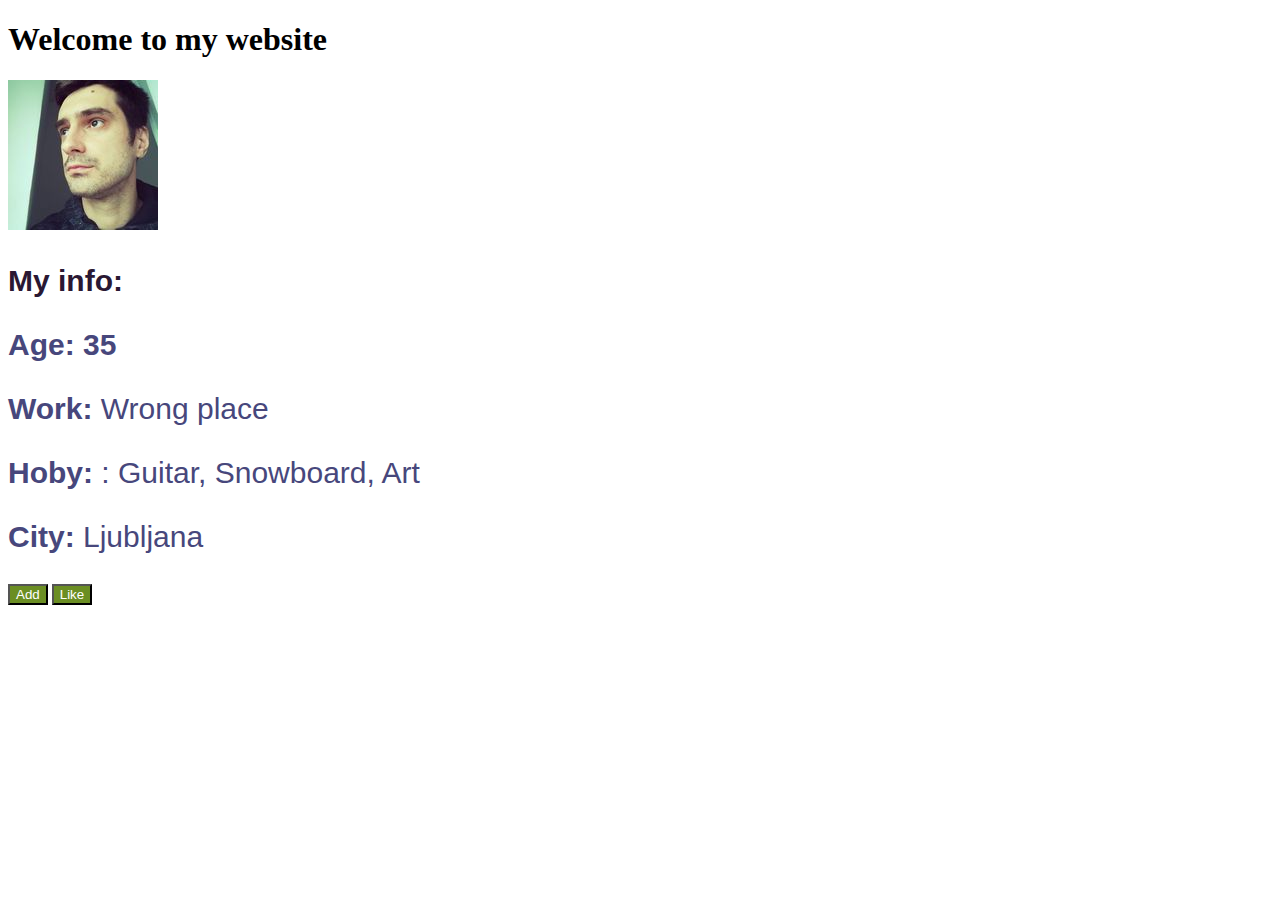
<file: index.html>
<!DOCTYPE html>
<html>

    <head>
        <meta charset="UTF-8">
        <meta name = "Description" content = "My first website">
        <meta name = "Keywords" content = "HTML, CSS, Smartninja, coding, school">
        <meta name = "author" content = "Bogdan Kuzmic">
        <link rel="stylesheet" href="style.css">

        <title>Start WebDev</title>
    </head>

    <body>
        <h1>Welcome to my website</h1>
        <img src="bkisps.jpg" alt="boo" class="image">
        <h3 id="info">My info: </h3>
        <p id="aqua"><b> Age: 35</b></p>
        <p class="blue italic"><strong>Work:</strong> Wrong place</p>
        <p class="blue italic"><strong>Hoby:</strong> : Guitar, Snowboard, Art</p>
        <p class="blue italic"><strong>City:</strong> Ljubljana </p>

        <button class="butt">Add</button> <button class="butt">Like</button>
        
        
    </body>


</html>
</file>
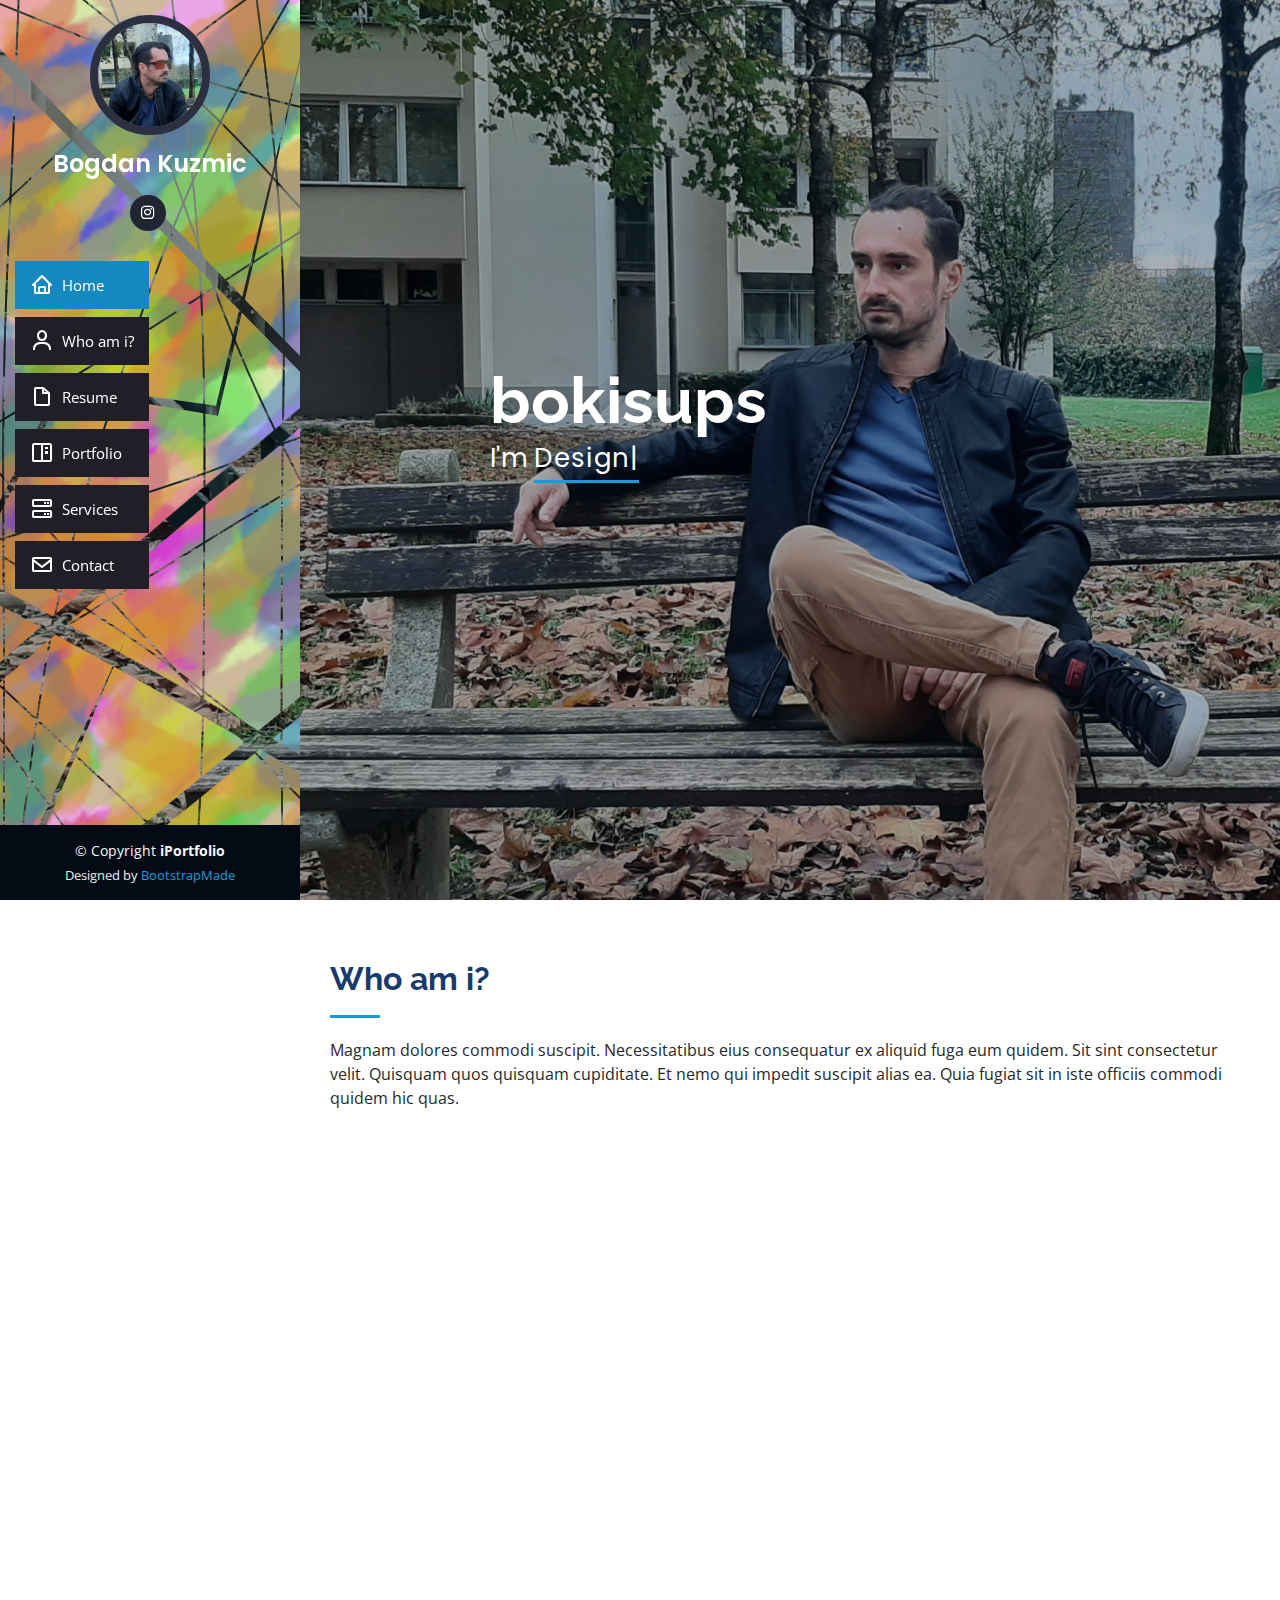
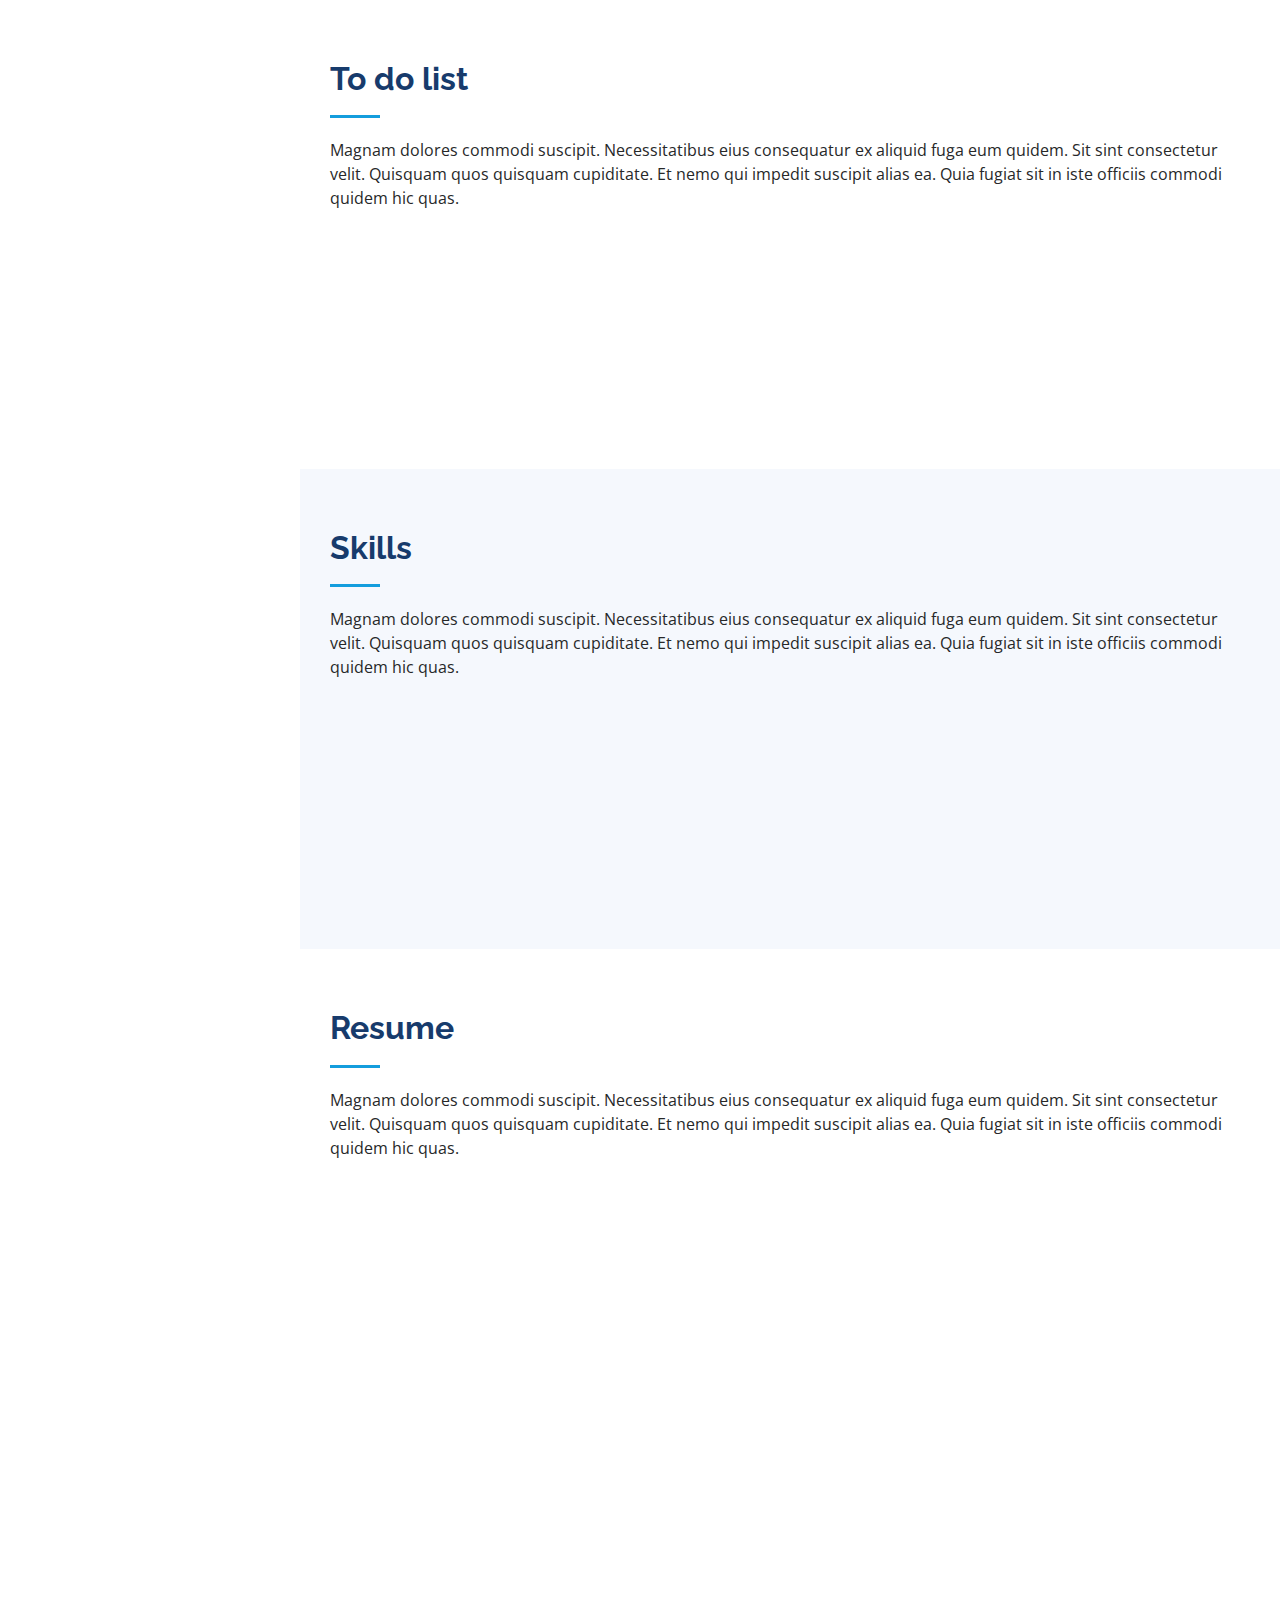
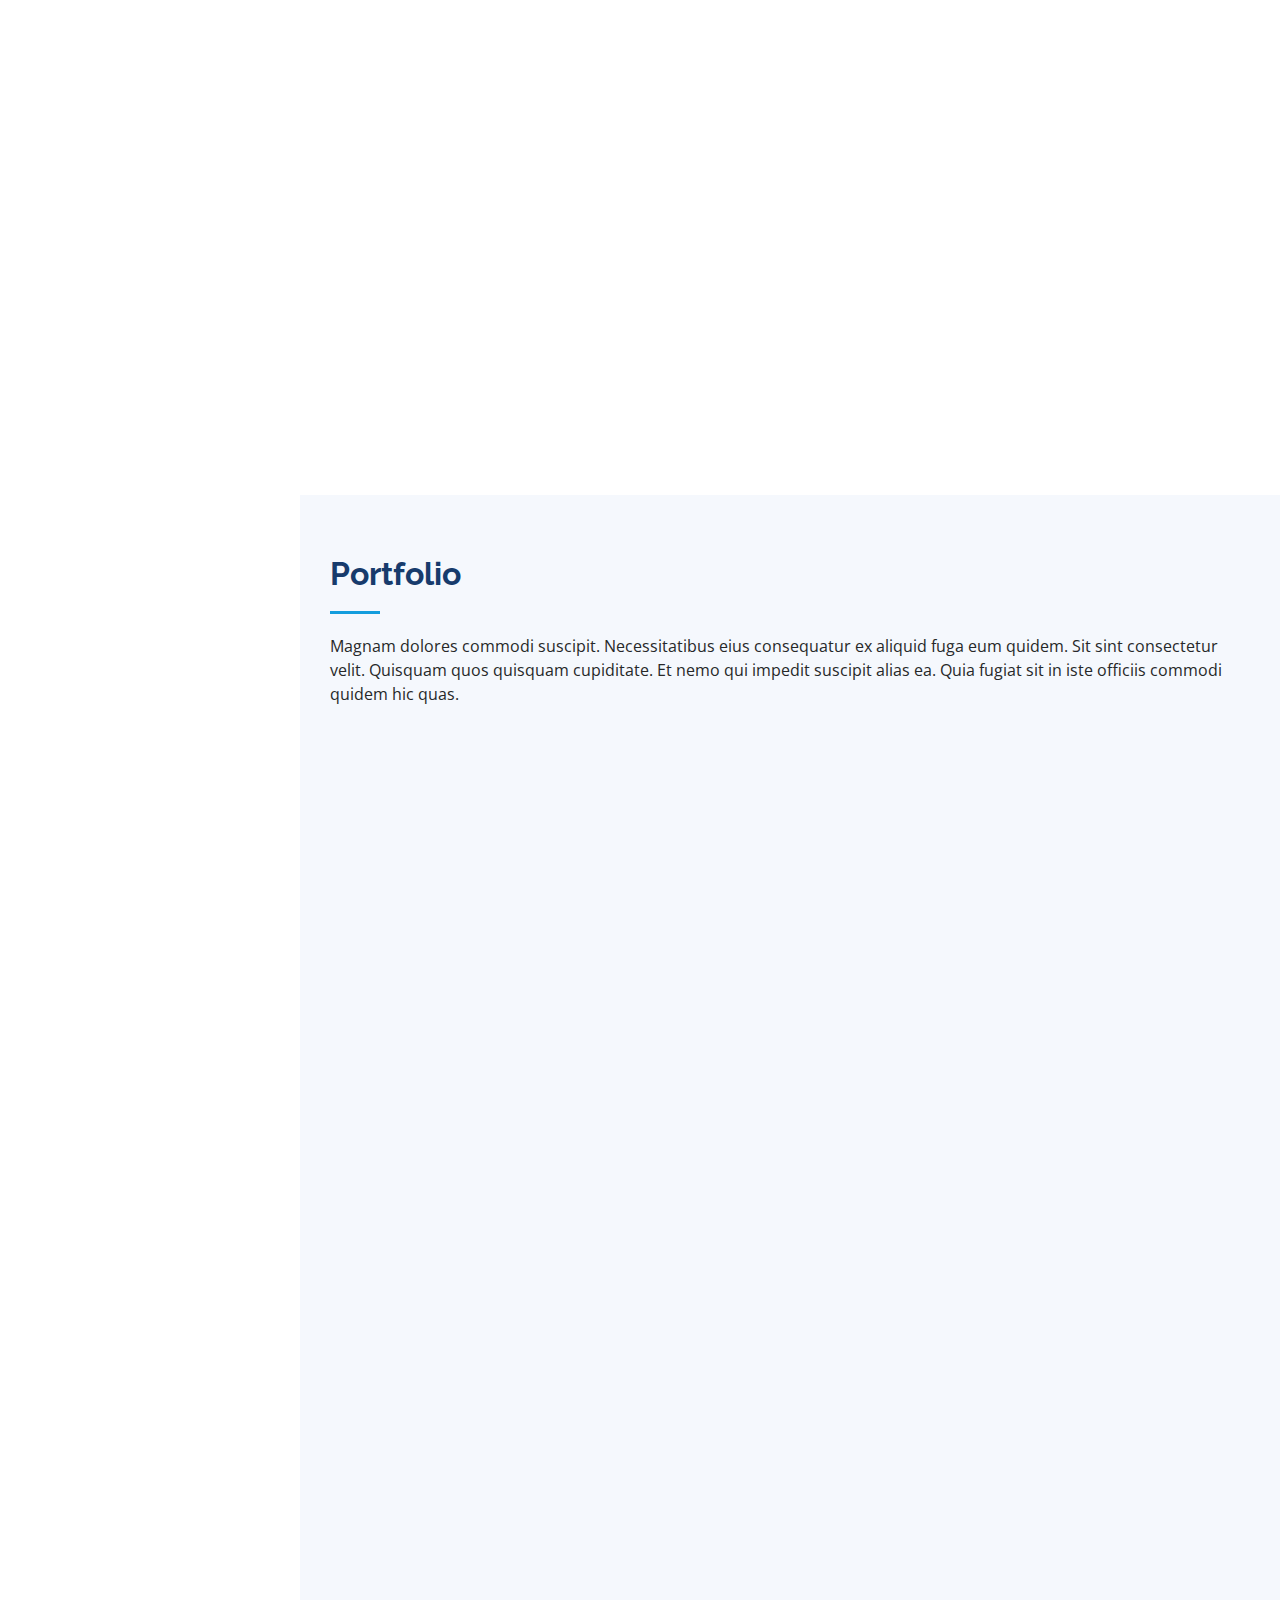
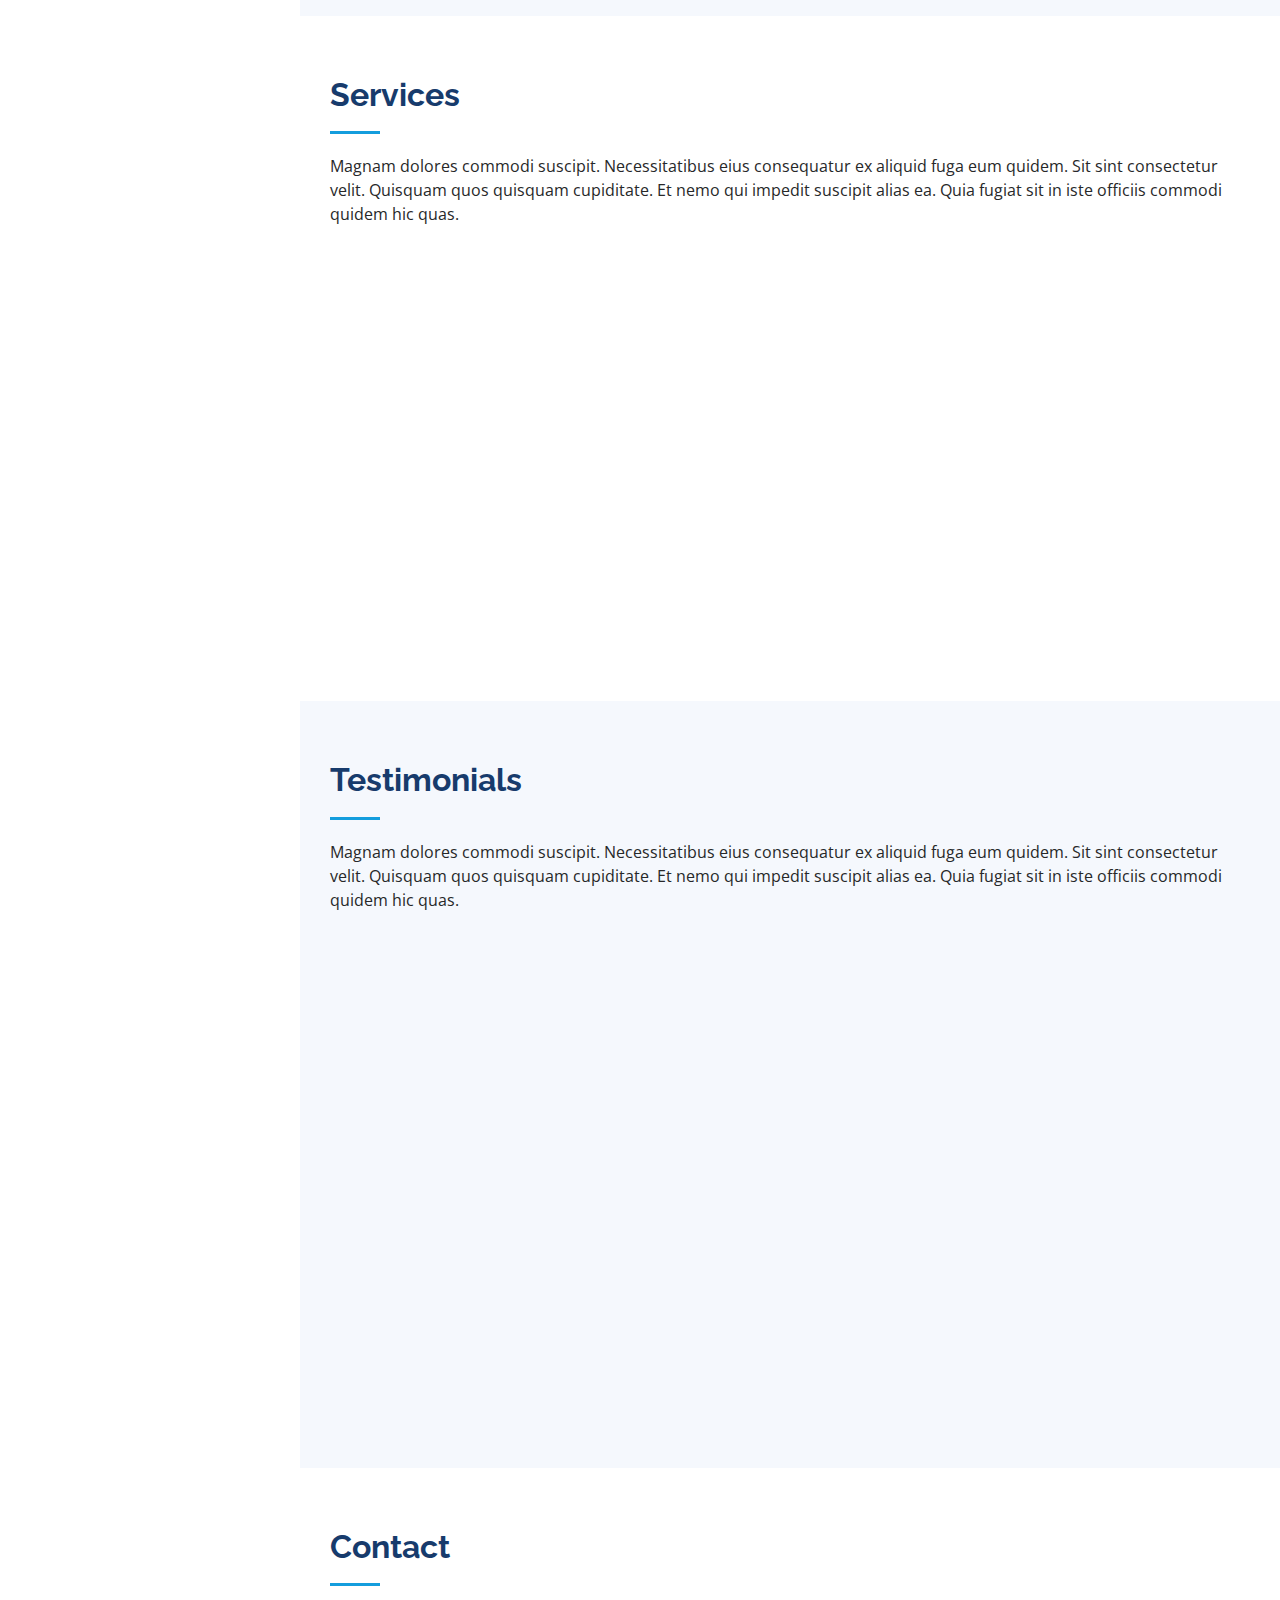
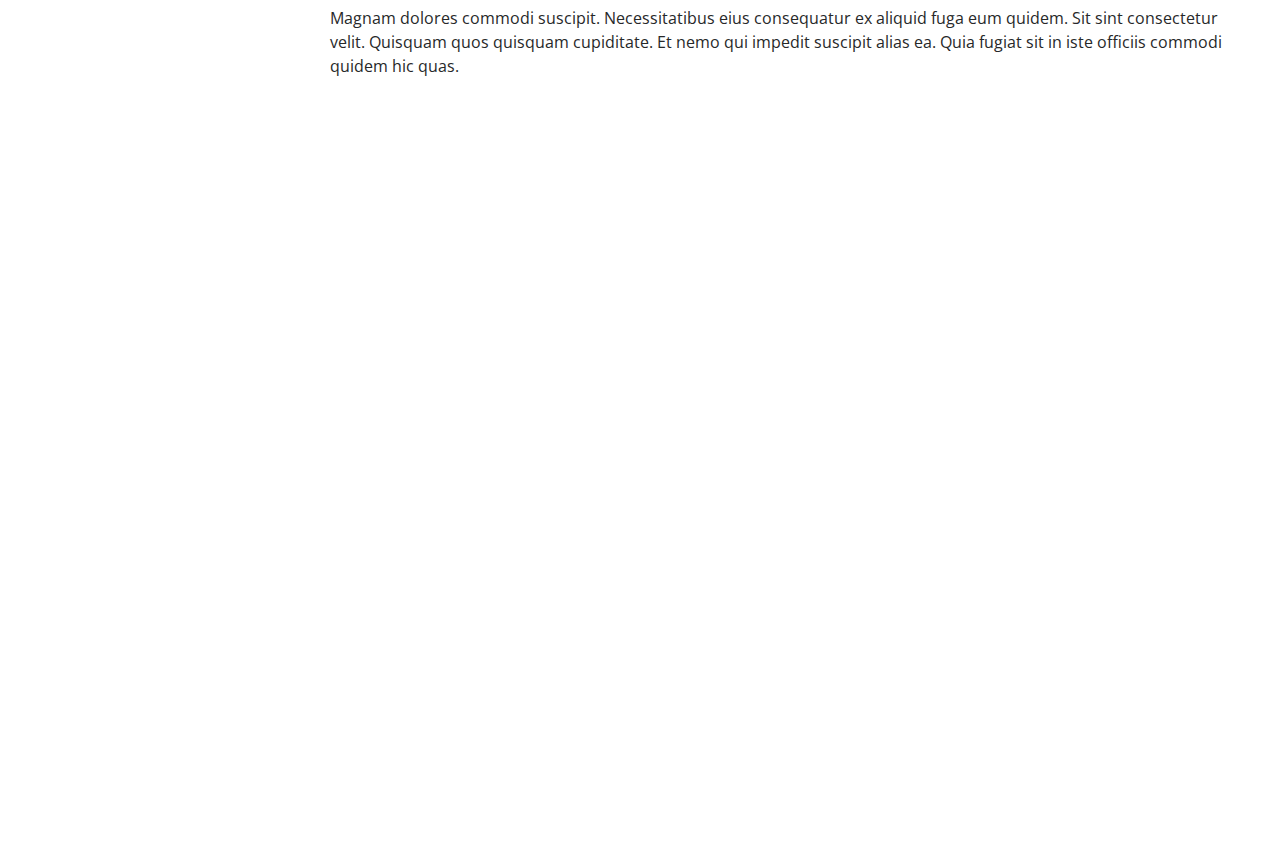
<file: iPortfolio/index.html>
<!DOCTYPE html>
<html lang="en">

<head>
  <meta charset="utf-8">
  <meta content="width=device-width, initial-scale=1.0" name="viewport">

  <title>bokisups art&heart</title>
  <meta content="" name="description">
  <meta content="" name="keywords">

  <!-- Favicons -->
  <link href="assets/img/favicon.png" rel="icon">
  <link href="assets/img/apple-touch-icon.png" rel="apple-touch-icon">

  <!-- Google Fonts -->
  <link href="https://fonts.googleapis.com/css?family=Open+Sans:300,300i,400,400i,600,600i,700,700i|Raleway:300,300i,400,400i,500,500i,600,600i,700,700i|Poppins:300,300i,400,400i,500,500i,600,600i,700,700i" rel="stylesheet">

  <!-- Vendor CSS Files -->
  <link href="assets/vendor/aos/aos.css" rel="stylesheet">
  <link href="assets/vendor/bootstrap/css/bootstrap.min.css" rel="stylesheet">
  <link href="assets/vendor/bootstrap-icons/bootstrap-icons.css" rel="stylesheet">
  <link href="assets/vendor/boxicons/css/boxicons.min.css" rel="stylesheet">
  <link href="assets/vendor/glightbox/css/glightbox.min.css" rel="stylesheet">
  <link href="assets/vendor/swiper/swiper-bundle.min.css" rel="stylesheet">

  <!-- Template Main CSS File -->
  <link href="assets/css/style.css" rel="stylesheet">

  <!-- =======================================================
  * Template Name: iPortfolio
  * Updated: Sep 18 2023 with Bootstrap v5.3.2
  * Template URL: https://bootstrapmade.com/iportfolio-bootstrap-portfolio-websites-template/
  * Author: BootstrapMade.com
  * License: https://bootstrapmade.com/license/
  ======================================================== -->
</head>

<body>

  <!-- ======= Mobile nav toggle button ======= -->
  <i class="bi bi-list mobile-nav-toggle d-xl-none"></i>

  <!-- ======= Header ======= -->
  <header id="header">
    <div class="d-flex flex-column">

      <div class="profile">
        <img src="assets/img/profile.jpg" alt="" class="img-fluid rounded-circle">
        <h1 class="text-light"><a href="index.html">Bogdan Kuzmic</a></h1>
         <div class="social-links mt-3 text-center">
         <!--<a href="#" class="twitter"><i class="bx bxl-twitter"></i></a>
          <a href="#" class="facebook"><i class="bx bxl-facebook"></i></a>-->
          <a href="#" class="instagram"><i class="bx bxl-instagram"></i></a>
          <!--<a href="#" class="google-plus"><i class="bx bxl-skype"></i></a>
          <a href="#" class="linkedin"><i class="bx bxl-linkedin"></i></a>-->
        </div>
      </div>

      <nav id="navbar" class="nav-menu navbar">
        <ul>
          <li><a href="#hero" class="nav-link scrollto active"><i class="bx bx-home"></i> <span>Home</span></a></li>
          <li><a href="#about" class="nav-link scrollto"><i class="bx bx-user"></i> <span>Who am i?</span></a></li>
          <li><a href="#resume" class="nav-link scrollto"><i class="bx bx-file-blank"></i> <span>Resume</span></a></li>
          <li><a href="#portfolio" class="nav-link scrollto"><i class="bx bx-book-content"></i> <span>Portfolio</span></a></li>
          <li><a href="#services" class="nav-link scrollto"><i class="bx bx-server"></i> <span>Services</span></a></li>
          <li><a href="#contact" class="nav-link scrollto"><i class="bx bx-envelope"></i> <span>Contact</span></a></li>
        </ul>
      </nav><!-- .nav-menu -->
    </div>
  </header><!-- End Header -->

  <!-- ======= Hero Section ======= -->
  <section id="hero" class="d-flex flex-column justify-content-center align-items-center">
    <div class="hero-container" data-aos="fade-in">
      <h1>bokisups</h1>
      <p>I'm <span class="typed" data-typed-items="Designer, Developer, Artist, Musician"></span></p>
    </div>
  </section><!-- End Hero -->

  <main id="main">

    <!-- ======= About Section ======= -->
    <section id="about" class="about">
      <div class="container">

        <div class="section-title">
          <h2>Who am i?</h2>
          <p>Magnam dolores commodi suscipit. Necessitatibus eius consequatur ex aliquid fuga eum quidem. Sit sint consectetur velit. Quisquam quos quisquam cupiditate. Et nemo qui impedit suscipit alias ea. Quia fugiat sit in iste officiis commodi quidem hic quas.</p>
        </div>

        <div class="row">
          <div class="col-lg-4" data-aos="fade-right">
            <img src="assets/img/profilesit.jpg" class="img-fluid" alt="">
          </div>
          <div class="col-lg-8 pt-4 pt-lg-0 content" data-aos="fade-left">
            <h3>Graphic Designer &amp; Web Developer.</h3>
            <p class="fst-italic">
              Lorem ipsum dolor sit amet, consectetur adipiscing elit, sed do eiusmod tempor incididunt ut labore et dolore
              magna aliqua.
            </p>
            <div class="row">
              <div class="col-lg-6">
                <ul>
                  <li><i class="bi bi-chevron-right"></i> <strong>Birthday:</strong> <span>21 Jan 1988</span></li>
                  <li><i class="bi bi-chevron-right"></i> <strong>Website:</strong> <span>this i guess</span></li>
                  <li><i class="bi bi-chevron-right"></i> <strong>Phone:</strong> <span>+386 64 136 330</span></li>
                  <li><i class="bi bi-chevron-right"></i> <strong>City:</strong> <span>Ljubljana, Slo</span></li>
                </ul>
              </div>
              <div class="col-lg-6">
                <ul>
                  <li><i class="bi bi-chevron-right"></i> <strong>Age:</strong> <span>35</span></li>
                  <li><i class="bi bi-chevron-right"></i> <strong>Degree:</strong> <span>Master</span></li>
                  <li><i class="bi bi-chevron-right"></i> <strong>Email:</strong> <span>bokisups@gmail.com</span></li>
                  <li><i class="bi bi-chevron-right"></i> <strong>Freelance:</strong> <span>Available</span></li>
                </ul>
              </div>
            </div>
            <p>
              Officiis eligendi itaque labore et dolorum mollitia officiis optio vero. Quisquam sunt adipisci omnis et ut. Nulla accusantium dolor incidunt officia tempore. Et eius omnis.
              Cupiditate ut dicta maxime officiis quidem quia. Sed et consectetur qui quia repellendus itaque neque. Aliquid amet quidem ut quaerat cupiditate. Ab et eum qui repellendus omnis culpa magni laudantium dolores.
            </p>
          </div>
        </div>

      </div>
    </section><!-- End About Section -->

    <!-- ======= Facts Section ======= -->
    <section id="facts" class="facts">
      <div class="container">

        <div class="section-title">
          <h2>To do list</h2>
          <p>Magnam dolores commodi suscipit. Necessitatibus eius consequatur ex aliquid fuga eum quidem. Sit sint consectetur velit. Quisquam quos quisquam cupiditate. Et nemo qui impedit suscipit alias ea. Quia fugiat sit in iste officiis commodi quidem hic quas.</p>
        </div>

        <div class="row no-gutters">

          <div class="col-lg-3 col-md-6 d-md-flex align-items-md-stretch" data-aos="fade-up">
            <div class="count-box">
              <i class="bi bi-emoji-smile"></i>
              <span data-purecounter-start="0" data-purecounter-end="232" data-purecounter-duration="1" class="purecounter"></span>
              <p><strong>Happy Clients</strong> consequuntur quae</p>
            </div>
          </div>

          <div class="col-lg-3 col-md-6 d-md-flex align-items-md-stretch" data-aos="fade-up" data-aos-delay="100">
            <div class="count-box">
              <i class="bi bi-journal-richtext"></i>
              <span data-purecounter-start="0" data-purecounter-end="521" data-purecounter-duration="1" class="purecounter"></span>
              <p><strong>Projects</strong> adipisci atque cum quia aut</p>
            </div>
          </div>

          <div class="col-lg-3 col-md-6 d-md-flex align-items-md-stretch" data-aos="fade-up" data-aos-delay="200">
            <div class="count-box">
              <i class="bi bi-headset"></i>
              <span data-purecounter-start="0" data-purecounter-end="1453" data-purecounter-duration="1" class="purecounter"></span>
              <p><strong>Hours Of Support</strong> aut commodi quaerat</p>
            </div>
          </div>

          <div class="col-lg-3 col-md-6 d-md-flex align-items-md-stretch" data-aos="fade-up" data-aos-delay="300">
            <div class="count-box">
              <i class="bi bi-people"></i>
              <span data-purecounter-start="0" data-purecounter-end="32" data-purecounter-duration="1" class="purecounter"></span>
              <p><strong>Hard Workers</strong> rerum asperiores dolor</p>
            </div>
          </div>

        </div>

      </div>
    </section><!-- End Facts Section -->

    <!-- ======= Skills Section ======= -->
    <section id="skills" class="skills section-bg">
      <div class="container">

        <div class="section-title">
          <h2>Skills</h2>
          <p>Magnam dolores commodi suscipit. Necessitatibus eius consequatur ex aliquid fuga eum quidem. Sit sint consectetur velit. Quisquam quos quisquam cupiditate. Et nemo qui impedit suscipit alias ea. Quia fugiat sit in iste officiis commodi quidem hic quas.</p>
        </div>

        <div class="row skills-content">

          <div class="col-lg-6" data-aos="fade-up">

            <div class="progress">
              <span class="skill">HTML <i class="val">100%</i></span>
              <div class="progress-bar-wrap">
                <div class="progress-bar" role="progressbar" aria-valuenow="100" aria-valuemin="0" aria-valuemax="100"></div>
              </div>
            </div>

            <div class="progress">
              <span class="skill">CSS <i class="val">90%</i></span>
              <div class="progress-bar-wrap">
                <div class="progress-bar" role="progressbar" aria-valuenow="90" aria-valuemin="0" aria-valuemax="100"></div>
              </div>
            </div>

            <div class="progress">
              <span class="skill">Python <i class="val">75%</i></span>
              <div class="progress-bar-wrap">
                <div class="progress-bar" role="progressbar" aria-valuenow="75" aria-valuemin="0" aria-valuemax="100"></div>
              </div>
            </div>

          </div>

          <div class="col-lg-6" data-aos="fade-up" data-aos-delay="100">

            <div class="progress">
              <span class="skill">C++ <i class="val">40%</i></span>
              <div class="progress-bar-wrap">
                <div class="progress-bar" role="progressbar" aria-valuenow="40" aria-valuemin="0" aria-valuemax="100"></div>
              </div>
            </div>

            <div class="progress">
              <span class="skill">Illustrator <i class="val">90%</i></span>
              <div class="progress-bar-wrap">
                <div class="progress-bar" role="progressbar" aria-valuenow="90" aria-valuemin="0" aria-valuemax="100"></div>
              </div>
            </div>

            <div class="progress">
              <span class="skill">Photoshop <i class="val">80%</i></span>
              <div class="progress-bar-wrap">
                <div class="progress-bar" role="progressbar" aria-valuenow="80" aria-valuemin="0" aria-valuemax="100"></div>
              </div>
            </div>

          </div>

        </div>

      </div>
    </section><!-- End Skills Section -->

    <!-- ======= Resume Section ======= -->
    <section id="resume" class="resume">
      <div class="container">

        <div class="section-title">
          <h2>Resume</h2>
          <p>Magnam dolores commodi suscipit. Necessitatibus eius consequatur ex aliquid fuga eum quidem. Sit sint consectetur velit. Quisquam quos quisquam cupiditate. Et nemo qui impedit suscipit alias ea. Quia fugiat sit in iste officiis commodi quidem hic quas.</p>
        </div>

        <div class="row">
          <div class="col-lg-6" data-aos="fade-up">
            <h3 class="resume-title">Sumary</h3>
            <div class="resume-item pb-0">
              <h4>Bogdan Kuzmic</h4>
              <p><em>Innovative and deadline-driven Graphic Designer with 3+ years of experience designing and developing user-centered digital/print marketing material from initial concept to final, polished deliverable.</em></p>
              <ul>
                <li>Portland par 127,Orlando, FL</li>
                <li>(123) 456-7891</li>
                <li>alice.barkley@example.com</li>
              </ul>
            </div>

            <h3 class="resume-title">Education</h3>
            <div class="resume-item">
              <h4>Master of Fine Arts &amp; Graphic Design</h4>
              <h5>2006 - 2009</h5>
              <p><em>Univerzitet za poslovne studije, Banja Luka, BiH</em></p>
              <p>Qui deserunt veniam. Et sed aliquam labore tempore sed quisquam iusto autem sit. Ea vero voluptatum qui ut dignissimos deleniti nerada porti sand markend</p>
            </div>
            <div class="resume-item">
              <h4>Bachelor of Fine Arts &amp; Graphic Design</h4>
              <h5>2010 - 2014</h5>
              <p><em>Rochester Institute of Technology, Rochester, NY</em></p>
              <p>Quia nobis sequi est occaecati aut. Repudiandae et iusto quae reiciendis et quis Eius vel ratione eius unde vitae rerum voluptates asperiores voluptatem Earum molestiae consequatur neque etlon sader mart dila</p>
            </div>
          </div>
          <div class="col-lg-6" data-aos="fade-up" data-aos-delay="100">
            <h3 class="resume-title">Professional Experience</h3>
            <div class="resume-item">
              <h4>Senior graphic design specialist</h4>
              <h5>2019 - Present</h5>
              <p><em>Experion, New York, NY </em></p>
              <ul>
                <li>Lead in the design, development, and implementation of the graphic, layout, and production communication materials</li>
                <li>Delegate tasks to the 7 members of the design team and provide counsel on all aspects of the project. </li>
                <li>Supervise the assessment of all graphic materials in order to ensure quality and accuracy of the design</li>
                <li>Oversee the efficient use of production project budgets ranging from $2,000 - $25,000</li>
              </ul>
            </div>
            <div class="resume-item">
              <h4>Graphic design specialist</h4>
              <h5>2017 - 2018</h5>
              <p><em>Stepping Stone Advertising, New York, NY</em></p>
              <ul>
                <li>Developed numerous marketing programs (logos, brochures,infographics, presentations, and advertisements).</li>
                <li>Managed up to 5 projects or tasks at a given time while under pressure</li>
                <li>Recommended and consulted with clients on the most appropriate graphic design</li>
                <li>Created 4+ design presentations and proposals a month for clients and account managers</li>
              </ul>
            </div>
          </div>
        </div>

      </div>
    </section><!-- End Resume Section -->

    <!-- ======= Portfolio Section ======= -->
    <section id="portfolio" class="portfolio section-bg">
      <div class="container">

        <div class="section-title">
          <h2>Portfolio</h2>
          <p>Magnam dolores commodi suscipit. Necessitatibus eius consequatur ex aliquid fuga eum quidem. Sit sint consectetur velit. Quisquam quos quisquam cupiditate. Et nemo qui impedit suscipit alias ea. Quia fugiat sit in iste officiis commodi quidem hic quas.</p>
        </div>

        <div class="row" data-aos="fade-up">
          <div class="col-lg-12 d-flex justify-content-center">
            <ul id="portfolio-flters">
              <li data-filter="*" class="filter-active">All</li>
              <li data-filter=".filter-app">App</li>
              <li data-filter=".filter-card">Card</li>
              <li data-filter=".filter-web">Web</li>
            </ul>
          </div>
        </div>

        <div class="row portfolio-container" data-aos="fade-up" data-aos-delay="100">

          <div class="col-lg-4 col-md-6 portfolio-item filter-app">
            <div class="portfolio-wrap">
              <img src="assets/img/portfolio/portfolio-1.jpg" class="img-fluid" alt="">
              <div class="portfolio-links">
                <a href="assets/img/portfolio/portfolio-1.jpg" data-gallery="portfolioGallery" class="portfolio-lightbox" title="App 1"><i class="bx bx-plus"></i></a>
                <a href="portfolio-details.html" title="More Details"><i class="bx bx-link"></i></a>
              </div>
            </div>
          </div>

          <div class="col-lg-4 col-md-6 portfolio-item filter-web">
            <div class="portfolio-wrap">
              <img src="assets/img/portfolio/portfolio-2.jpg" class="img-fluid" alt="">
              <div class="portfolio-links">
                <a href="assets/img/portfolio/portfolio-2.jpg" data-gallery="portfolioGallery" class="portfolio-lightbox" title="Web 3"><i class="bx bx-plus"></i></a>
                <a href="portfolio-details.html" title="More Details"><i class="bx bx-link"></i></a>
              </div>
            </div>
          </div>

          <div class="col-lg-4 col-md-6 portfolio-item filter-app">
            <div class="portfolio-wrap">
              <img src="assets/img/portfolio/portfolio-3.jpg" class="img-fluid" alt="">
              <div class="portfolio-links">
                <a href="assets/img/portfolio/portfolio-3.jpg" data-gallery="portfolioGallery" class="portfolio-lightbox" title="App 2"><i class="bx bx-plus"></i></a>
                <a href="portfolio-details.html" title="More Details"><i class="bx bx-link"></i></a>
              </div>
            </div>
          </div>

          <div class="col-lg-4 col-md-6 portfolio-item filter-card">
            <div class="portfolio-wrap">
              <img src="assets/img/portfolio/portfolio-4.jpg" class="img-fluid" alt="">
              <div class="portfolio-links">
                <a href="assets/img/portfolio/portfolio-4.jpg" data-gallery="portfolioGallery" class="portfolio-lightbox" title="Card 2"><i class="bx bx-plus"></i></a>
                <a href="portfolio-details.html" title="More Details"><i class="bx bx-link"></i></a>
              </div>
            </div>
          </div>

          <div class="col-lg-4 col-md-6 portfolio-item filter-web">
            <div class="portfolio-wrap">
              <img src="assets/img/portfolio/portfolio-5.jpg" class="img-fluid" alt="">
              <div class="portfolio-links">
                <a href="assets/img/portfolio/portfolio-5.jpg" data-gallery="portfolioGallery" class="portfolio-lightbox" title="Web 2"><i class="bx bx-plus"></i></a>
                <a href="portfolio-details.html" title="More Details"><i class="bx bx-link"></i></a>
              </div>
            </div>
          </div>

          <div class="col-lg-4 col-md-6 portfolio-item filter-app">
            <div class="portfolio-wrap">
              <img src="assets/img/portfolio/portfolio-6.jpg" class="img-fluid" alt="">
              <div class="portfolio-links">
                <a href="assets/img/portfolio/portfolio-6.jpg" data-gallery="portfolioGallery" class="portfolio-lightbox" title="App 3"><i class="bx bx-plus"></i></a>
                <a href="portfolio-details.html" title="More Details"><i class="bx bx-link"></i></a>
              </div>
            </div>
          </div>

          <div class="col-lg-4 col-md-6 portfolio-item filter-card">
            <div class="portfolio-wrap">
              <img src="assets/img/portfolio/portfolio-7.jpg" class="img-fluid" alt="">
              <div class="portfolio-links">
                <a href="assets/img/portfolio/portfolio-7.jpg" data-gallery="portfolioGallery" class="portfolio-lightbox" title="Card 1"><i class="bx bx-plus"></i></a>
                <a href="portfolio-details.html" title="More Details"><i class="bx bx-link"></i></a>
              </div>
            </div>
          </div>

          <div class="col-lg-4 col-md-6 portfolio-item filter-card">
            <div class="portfolio-wrap">
              <img src="assets/img/portfolio/portfolio-8.jpg" class="img-fluid" alt="">
              <div class="portfolio-links">
                <a href="assets/img/portfolio/portfolio-8.jpg" data-gallery="portfolioGallery" class="portfolio-lightbox" title="Card 3"><i class="bx bx-plus"></i></a>
                <a href="portfolio-details.html" title="More Details"><i class="bx bx-link"></i></a>
              </div>
            </div>
          </div>

          <div class="col-lg-4 col-md-6 portfolio-item filter-web">
            <div class="portfolio-wrap">
              <img src="assets/img/portfolio/portfolio-9.jpg" class="img-fluid" alt="">
              <div class="portfolio-links">
                <a href="assets/img/portfolio/portfolio-9.jpg" data-gallery="portfolioGallery" class="portfolio-lightbox" title="Web 3"><i class="bx bx-plus"></i></a>
                <a href="portfolio-details.html" title="More Details"><i class="bx bx-link"></i></a>
              </div>
            </div>
          </div>

        </div>

      </div>
    </section><!-- End Portfolio Section -->

    <!-- ======= Services Section ======= -->
    <section id="services" class="services">
      <div class="container">

        <div class="section-title">
          <h2>Services</h2>
          <p>Magnam dolores commodi suscipit. Necessitatibus eius consequatur ex aliquid fuga eum quidem. Sit sint consectetur velit. Quisquam quos quisquam cupiditate. Et nemo qui impedit suscipit alias ea. Quia fugiat sit in iste officiis commodi quidem hic quas.</p>
        </div>

        <div class="row">
          <div class="col-lg-4 col-md-6 icon-box" data-aos="fade-up">
            <div class="icon"><i class="bi bi-briefcase"></i></div>
            <h4 class="title"><a href="">Lorem Ipsum</a></h4>
            <p class="description">Voluptatum deleniti atque corrupti quos dolores et quas molestias excepturi sint occaecati cupiditate non provident</p>
          </div>
          <div class="col-lg-4 col-md-6 icon-box" data-aos="fade-up" data-aos-delay="100">
            <div class="icon"><i class="bi bi-card-checklist"></i></div>
            <h4 class="title"><a href="">Dolor Sitema</a></h4>
            <p class="description">Minim veniam, quis nostrud exercitation ullamco laboris nisi ut aliquip ex ea commodo consequat tarad limino ata</p>
          </div>
          <div class="col-lg-4 col-md-6 icon-box" data-aos="fade-up" data-aos-delay="200">
            <div class="icon"><i class="bi bi-bar-chart"></i></div>
            <h4 class="title"><a href="">Sed ut perspiciatis</a></h4>
            <p class="description">Duis aute irure dolor in reprehenderit in voluptate velit esse cillum dolore eu fugiat nulla pariatur</p>
          </div>
          <div class="col-lg-4 col-md-6 icon-box" data-aos="fade-up" data-aos-delay="300">
            <div class="icon"><i class="bi bi-binoculars"></i></div>
            <h4 class="title"><a href="">Magni Dolores</a></h4>
            <p class="description">Excepteur sint occaecat cupidatat non proident, sunt in culpa qui officia deserunt mollit anim id est laborum</p>
          </div>
          <div class="col-lg-4 col-md-6 icon-box" data-aos="fade-up" data-aos-delay="400">
            <div class="icon"><i class="bi bi-brightness-high"></i></div>
            <h4 class="title"><a href="">Nemo Enim</a></h4>
            <p class="description">At vero eos et accusamus et iusto odio dignissimos ducimus qui blanditiis praesentium voluptatum deleniti atque</p>
          </div>
          <div class="col-lg-4 col-md-6 icon-box" data-aos="fade-up" data-aos-delay="500">
            <div class="icon"><i class="bi bi-calendar4-week"></i></div>
            <h4 class="title"><a href="">Eiusmod Tempor</a></h4>
            <p class="description">Et harum quidem rerum facilis est et expedita distinctio. Nam libero tempore, cum soluta nobis est eligendi</p>
          </div>
        </div>

      </div>
    </section><!-- End Services Section -->

    <!-- ======= Testimonials Section ======= -->
    <section id="testimonials" class="testimonials section-bg">
      <div class="container">

        <div class="section-title">
          <h2>Testimonials</h2>
          <p>Magnam dolores commodi suscipit. Necessitatibus eius consequatur ex aliquid fuga eum quidem. Sit sint consectetur velit. Quisquam quos quisquam cupiditate. Et nemo qui impedit suscipit alias ea. Quia fugiat sit in iste officiis commodi quidem hic quas.</p>
        </div>

        <div class="testimonials-slider swiper" data-aos="fade-up" data-aos-delay="100">
          <div class="swiper-wrapper">

            <div class="swiper-slide">
              <div class="testimonial-item" data-aos="fade-up">
                <p>
                  <i class="bx bxs-quote-alt-left quote-icon-left"></i>
                  Proin iaculis purus consequat sem cure digni ssim donec porttitora entum suscipit rhoncus. Accusantium quam, ultricies eget id, aliquam eget nibh et. Maecen aliquam, risus at semper.
                  <i class="bx bxs-quote-alt-right quote-icon-right"></i>
                </p>
                <img src="assets/img/testimonials/testimonials-1.jpg" class="testimonial-img" alt="">
                <h3>Saul Goodman</h3>
                <h4>Ceo &amp; Founder</h4>
              </div>
            </div><!-- End testimonial item -->

            <div class="swiper-slide">
              <div class="testimonial-item" data-aos="fade-up" data-aos-delay="100">
                <p>
                  <i class="bx bxs-quote-alt-left quote-icon-left"></i>
                  Export tempor illum tamen malis malis eram quae irure esse labore quem cillum quid cillum eram malis quorum velit fore eram velit sunt aliqua noster fugiat irure amet legam anim culpa.
                  <i class="bx bxs-quote-alt-right quote-icon-right"></i>
                </p>
                <img src="assets/img/testimonials/testimonials-2.jpg" class="testimonial-img" alt="">
                <h3>Sara Wilsson</h3>
                <h4>Designer</h4>
              </div>
            </div><!-- End testimonial item -->

            <div class="swiper-slide">
              <div class="testimonial-item" data-aos="fade-up" data-aos-delay="200">
                <p>
                  <i class="bx bxs-quote-alt-left quote-icon-left"></i>
                  Enim nisi quem export duis labore cillum quae magna enim sint quorum nulla quem veniam duis minim tempor labore quem eram duis noster aute amet eram fore quis sint minim.
                  <i class="bx bxs-quote-alt-right quote-icon-right"></i>
                </p>
                <img src="assets/img/testimonials/testimonials-3.jpg" class="testimonial-img" alt="">
                <h3>Jena Karlis</h3>
                <h4>Store Owner</h4>
              </div>
            </div><!-- End testimonial item -->

            <div class="swiper-slide">
              <div class="testimonial-item" data-aos="fade-up" data-aos-delay="300">
                <p>
                  <i class="bx bxs-quote-alt-left quote-icon-left"></i>
                  Fugiat enim eram quae cillum dolore dolor amet nulla culpa multos export minim fugiat minim velit minim dolor enim duis veniam ipsum anim magna sunt elit fore quem dolore labore illum veniam.
                  <i class="bx bxs-quote-alt-right quote-icon-right"></i>
                </p>
                <img src="assets/img/testimonials/testimonials-4.jpg" class="testimonial-img" alt="">
                <h3>Matt Brandon</h3>
                <h4>Freelancer</h4>
              </div>
            </div><!-- End testimonial item -->

            <div class="swiper-slide">
              <div class="testimonial-item" data-aos="fade-up" data-aos-delay="400">
                <p>
                  <i class="bx bxs-quote-alt-left quote-icon-left"></i>
                  Quis quorum aliqua sint quem legam fore sunt eram irure aliqua veniam tempor noster veniam enim culpa labore duis sunt culpa nulla illum cillum fugiat legam esse veniam culpa fore nisi cillum quid.
                  <i class="bx bxs-quote-alt-right quote-icon-right"></i>
                </p>
                <img src="assets/img/testimonials/testimonials-5.jpg" class="testimonial-img" alt="">
                <h3>John Larson</h3>
                <h4>Entrepreneur</h4>
              </div>
            </div><!-- End testimonial item -->

          </div>
          <div class="swiper-pagination"></div>
        </div>

      </div>
    </section><!-- End Testimonials Section -->

    <!-- ======= Contact Section ======= -->
    <section id="contact" class="contact">
      <div class="container">

        <div class="section-title">
          <h2>Contact</h2>
          <p>Magnam dolores commodi suscipit. Necessitatibus eius consequatur ex aliquid fuga eum quidem. Sit sint consectetur velit. Quisquam quos quisquam cupiditate. Et nemo qui impedit suscipit alias ea. Quia fugiat sit in iste officiis commodi quidem hic quas.</p>
        </div>

        <div class="row" data-aos="fade-in">

          <div class="col-lg-5 d-flex align-items-stretch">
            <div class="info">
              <div class="address">
                <i class="bi bi-geo-alt"></i>
                <h4>Location:</h4>
                <p>A108 Adam Street, New York, NY 535022</p>
              </div>

              <div class="email">
                <i class="bi bi-envelope"></i>
                <h4>Email:</h4>
                <p>info@example.com</p>
              </div>

              <div class="phone">
                <i class="bi bi-phone"></i>
                <h4>Call:</h4>
                <p>+1 5589 55488 55s</p>
              </div>

              <iframe src="https://www.google.com/maps/embed?pb=!1m14!1m8!1m3!1d12097.433213460943!2d-74.0062269!3d40.7101282!3m2!1i1024!2i768!4f13.1!3m3!1m2!1s0x0%3A0xb89d1fe6bc499443!2sDowntown+Conference+Center!5e0!3m2!1smk!2sbg!4v1539943755621" frameborder="0" style="border:0; width: 100%; height: 290px;" allowfullscreen></iframe>
            </div>

          </div>

          <div class="col-lg-7 mt-5 mt-lg-0 d-flex align-items-stretch">
            <form action="forms/contact.php" method="post" role="form" class="php-email-form">
              <div class="row">
                <div class="form-group col-md-6">
                  <label for="name">Your Name</label>
                  <input type="text" name="name" class="form-control" id="name" required>
                </div>
                <div class="form-group col-md-6">
                  <label for="name">Your Email</label>
                  <input type="email" class="form-control" name="email" id="email" required>
                </div>
              </div>
              <div class="form-group">
                <label for="name">Subject</label>
                <input type="text" class="form-control" name="subject" id="subject" required>
              </div>
              <div class="form-group">
                <label for="name">Message</label>
                <textarea class="form-control" name="message" rows="10" required></textarea>
              </div>
              <div class="my-3">
                <div class="loading">Loading</div>
                <div class="error-message"></div>
                <div class="sent-message">Your message has been sent. Thank you!</div>
              </div>
              <div class="text-center"><button type="submit">Send Message</button></div>
            </form>
          </div>

        </div>

      </div>
    </section><!-- End Contact Section -->

  </main><!-- End #main -->

  <!-- ======= Footer ======= -->
  <footer id="footer">
    <div class="container">
      <div class="copyright">
        &copy; Copyright <strong><span>iPortfolio</span></strong>
      </div>
      <div class="credits">
        <!-- All the links in the footer should remain intact. -->
        <!-- You can delete the links only if you purchased the pro version. -->
        <!-- Licensing information: https://bootstrapmade.com/license/ -->
        <!-- Purchase the pro version with working PHP/AJAX contact form: https://bootstrapmade.com/iportfolio-bootstrap-portfolio-websites-template/ -->
        Designed by <a href="https://bootstrapmade.com/">BootstrapMade</a>
      </div>
    </div>
  </footer><!-- End  Footer -->

  <a href="#" class="back-to-top d-flex align-items-center justify-content-center"><i class="bi bi-arrow-up-short"></i></a>

  <!-- Vendor JS Files -->
  <script src="assets/vendor/purecounter/purecounter_vanilla.js"></script>
  <script src="assets/vendor/aos/aos.js"></script>
  <script src="assets/vendor/bootstrap/js/bootstrap.bundle.min.js"></script>
  <script src="assets/vendor/glightbox/js/glightbox.min.js"></script>
  <script src="assets/vendor/isotope-layout/isotope.pkgd.min.js"></script>
  <script src="assets/vendor/swiper/swiper-bundle.min.js"></script>
  <script src="assets/vendor/typed.js/typed.umd.js"></script>
  <script src="assets/vendor/waypoints/noframework.waypoints.js"></script>
  <script src="assets/vendor/php-email-form/validate.js"></script>

  <!-- Template Main JS File -->
  <script src="assets/js/main.js"></script>

</body>

</html>
</file>
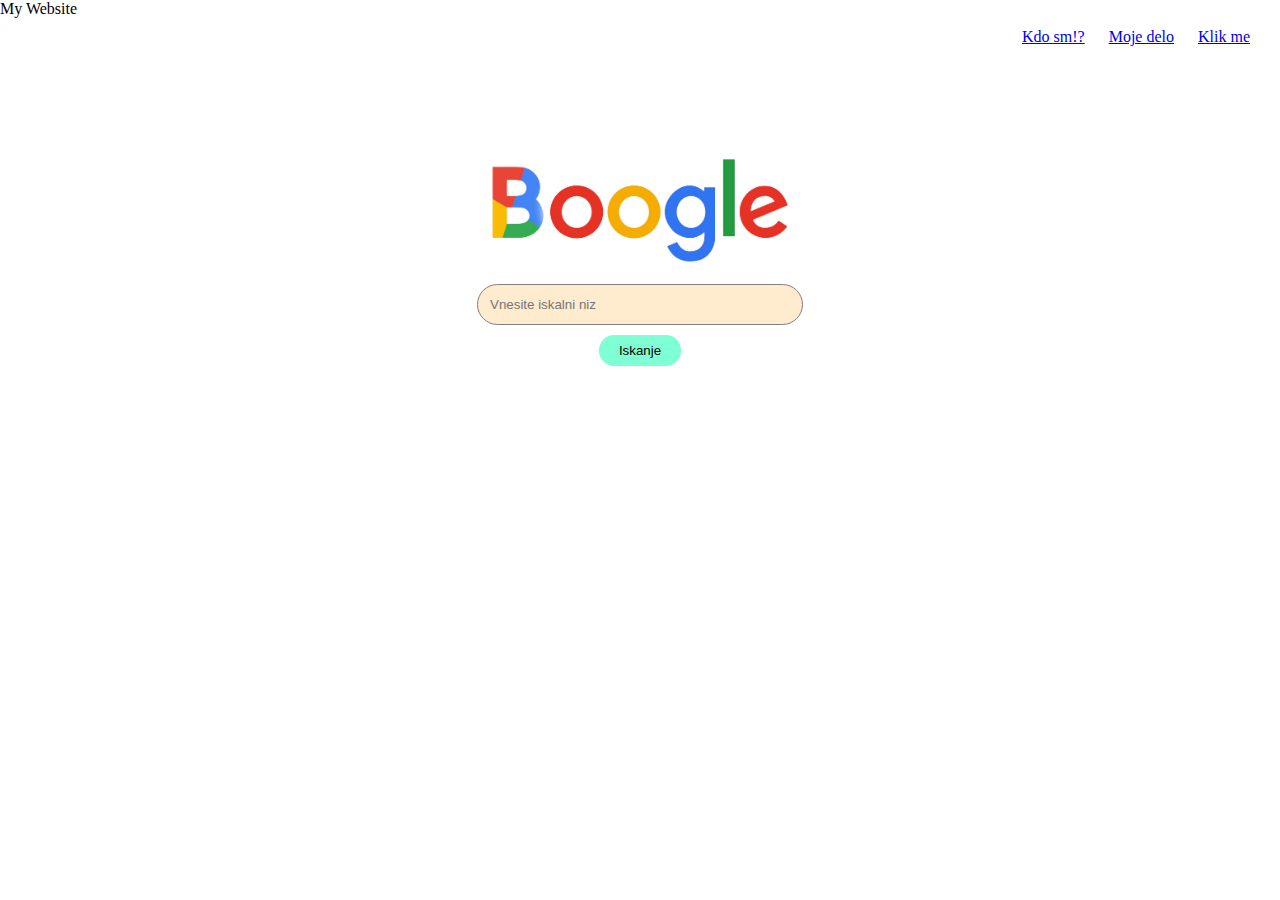
<file: flexbox.html>
<!DOCTYPE html>
<html>
    <head>
        <link rel="stylesheet" href="flexbox.css" >
    </head>
<body>
    <div class="container">

    <div class="title">My Website</div>

    <div class="navbar">
        <div class="link">
        <a href="#">Kdo sm!?</a>
        <a href="#">Moje delo</a>
        <a href="#">Klik me</a>
        </div>
    </div>

            <div class="main">

                <img src="boogle-1614873832.jpeg" alt="boogle">
                <input type="text" class="search-box" placeholder="Vnesite iskalni niz">
                <button class="searchbutton">Iskanje</button>

            </div>
    </div>
</body>
</html>
</file>
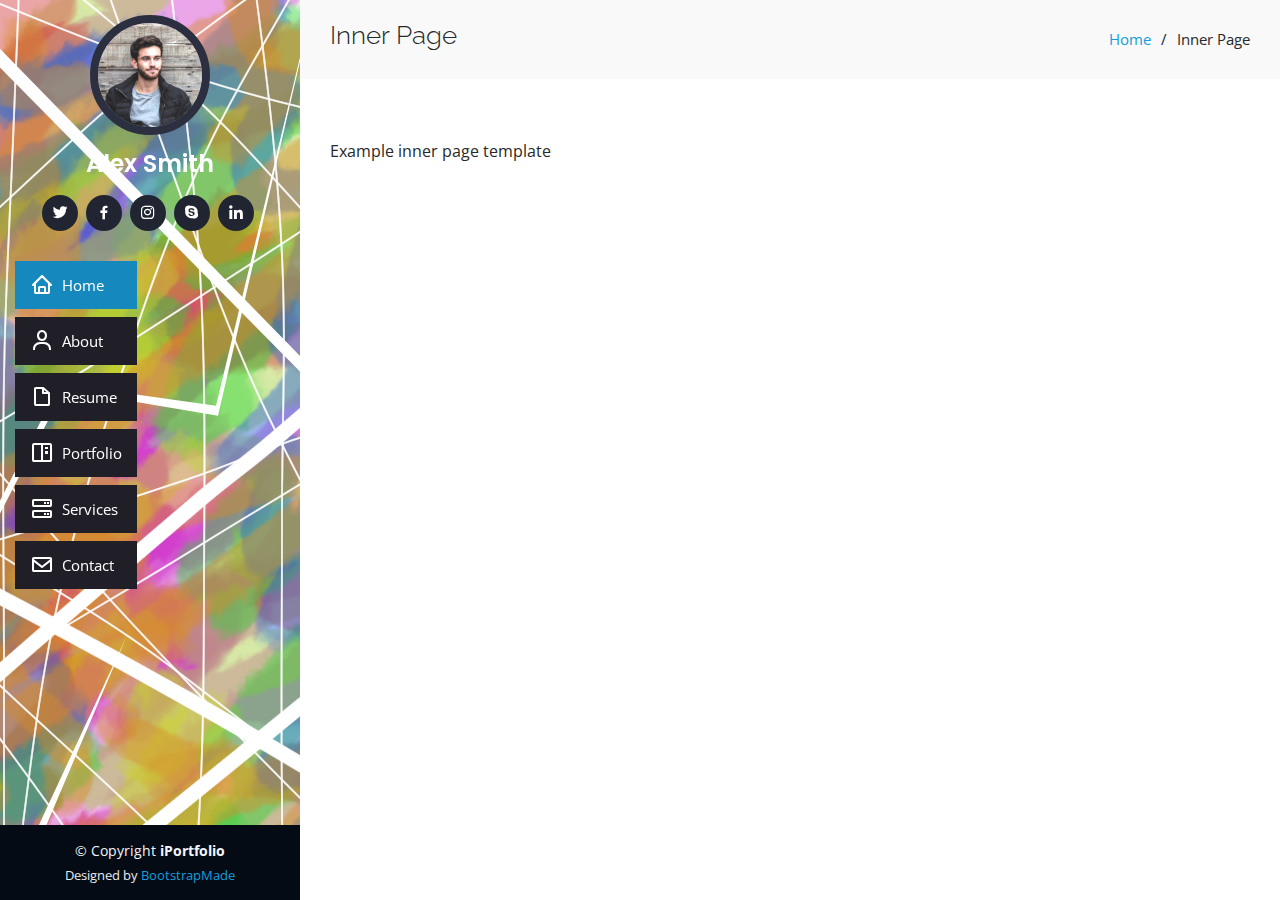
<file: iPortfolio/inner-page.html>
<!DOCTYPE html>
<html lang="en">

<head>
  <meta charset="utf-8">
  <meta content="width=device-width, initial-scale=1.0" name="viewport">

  <title>Inner Page - iPortfolio Bootstrap Template</title>
  <meta content="" name="description">
  <meta content="" name="keywords">

  <!-- Favicons -->
  <link href="assets/img/favicon.png" rel="icon">
  <link href="assets/img/apple-touch-icon.png" rel="apple-touch-icon">

  <!-- Google Fonts -->
  <link href="https://fonts.googleapis.com/css?family=Open+Sans:300,300i,400,400i,600,600i,700,700i|Raleway:300,300i,400,400i,500,500i,600,600i,700,700i|Poppins:300,300i,400,400i,500,500i,600,600i,700,700i" rel="stylesheet">

  <!-- Vendor CSS Files -->
  <link href="assets/vendor/aos/aos.css" rel="stylesheet">
  <link href="assets/vendor/bootstrap/css/bootstrap.min.css" rel="stylesheet">
  <link href="assets/vendor/bootstrap-icons/bootstrap-icons.css" rel="stylesheet">
  <link href="assets/vendor/boxicons/css/boxicons.min.css" rel="stylesheet">
  <link href="assets/vendor/glightbox/css/glightbox.min.css" rel="stylesheet">
  <link href="assets/vendor/swiper/swiper-bundle.min.css" rel="stylesheet">

  <!-- Template Main CSS File -->
  <link href="assets/css/style.css" rel="stylesheet">

  <!-- =======================================================
  * Template Name: iPortfolio
  * Updated: Sep 18 2023 with Bootstrap v5.3.2
  * Template URL: https://bootstrapmade.com/iportfolio-bootstrap-portfolio-websites-template/
  * Author: BootstrapMade.com
  * License: https://bootstrapmade.com/license/
  ======================================================== -->
</head>

<body>

  <!-- ======= Mobile nav toggle button ======= -->
  <i class="bi bi-list mobile-nav-toggle d-xl-none"></i>

  <!-- ======= Header ======= -->
  <header id="header">
    <div class="d-flex flex-column">

      <div class="profile">
        <img src="assets/img/profile-img.jpg" alt="" class="img-fluid rounded-circle">
        <h1 class="text-light"><a href="index.html">Alex Smith</a></h1>
        <div class="social-links mt-3 text-center">
          <a href="#" class="twitter"><i class="bx bxl-twitter"></i></a>
          <a href="#" class="facebook"><i class="bx bxl-facebook"></i></a>
          <a href="#" class="instagram"><i class="bx bxl-instagram"></i></a>
          <a href="#" class="google-plus"><i class="bx bxl-skype"></i></a>
          <a href="#" class="linkedin"><i class="bx bxl-linkedin"></i></a>
        </div>
      </div>

      <nav id="navbar" class="nav-menu navbar">
        <ul>
          <li><a href="#hero" class="nav-link scrollto active"><i class="bx bx-home"></i> <span>Home</span></a></li>
          <li><a href="#about" class="nav-link scrollto"><i class="bx bx-user"></i> <span>About</span></a></li>
          <li><a href="#resume" class="nav-link scrollto"><i class="bx bx-file-blank"></i> <span>Resume</span></a></li>
          <li><a href="#portfolio" class="nav-link scrollto"><i class="bx bx-book-content"></i> <span>Portfolio</span></a></li>
          <li><a href="#services" class="nav-link scrollto"><i class="bx bx-server"></i> <span>Services</span></a></li>
          <li><a href="#contact" class="nav-link scrollto"><i class="bx bx-envelope"></i> <span>Contact</span></a></li>
        </ul>
      </nav><!-- .nav-menu -->
    </div>
  </header><!-- End Header -->

  <main id="main">

    <!-- ======= Breadcrumbs ======= -->
    <section class="breadcrumbs">
      <div class="container">

        <div class="d-flex justify-content-between align-items-center">
          <h2>Inner Page</h2>
          <ol>
            <li><a href="index.html">Home</a></li>
            <li>Inner Page</li>
          </ol>
        </div>

      </div>
    </section><!-- End Breadcrumbs -->

    <section class="inner-page">
      <div class="container">
        <p>
          Example inner page template
        </p>
      </div>
    </section>

  </main><!-- End #main -->

  <!-- ======= Footer ======= -->
  <footer id="footer">
    <div class="container">
      <div class="copyright">
        &copy; Copyright <strong><span>iPortfolio</span></strong>
      </div>
      <div class="credits">
        <!-- All the links in the footer should remain intact. -->
        <!-- You can delete the links only if you purchased the pro version. -->
        <!-- Licensing information: https://bootstrapmade.com/license/ -->
        <!-- Purchase the pro version with working PHP/AJAX contact form: https://bootstrapmade.com/iportfolio-bootstrap-portfolio-websites-template/ -->
        Designed by <a href="https://bootstrapmade.com/">BootstrapMade</a>
      </div>
    </div>
  </footer><!-- End  Footer -->

  <a href="#" class="back-to-top d-flex align-items-center justify-content-center"><i class="bi bi-arrow-up-short"></i></a>

  <!-- Vendor JS Files -->
  <script src="assets/vendor/purecounter/purecounter_vanilla.js"></script>
  <script src="assets/vendor/aos/aos.js"></script>
  <script src="assets/vendor/bootstrap/js/bootstrap.bundle.min.js"></script>
  <script src="assets/vendor/glightbox/js/glightbox.min.js"></script>
  <script src="assets/vendor/isotope-layout/isotope.pkgd.min.js"></script>
  <script src="assets/vendor/swiper/swiper-bundle.min.js"></script>
  <script src="assets/vendor/typed.js/typed.umd.js"></script>
  <script src="assets/vendor/waypoints/noframework.waypoints.js"></script>
  <script src="assets/vendor/php-email-form/validate.js"></script>

  <!-- Template Main JS File -->
  <script src="assets/js/main.js"></script>

</body>

</html>
</file>
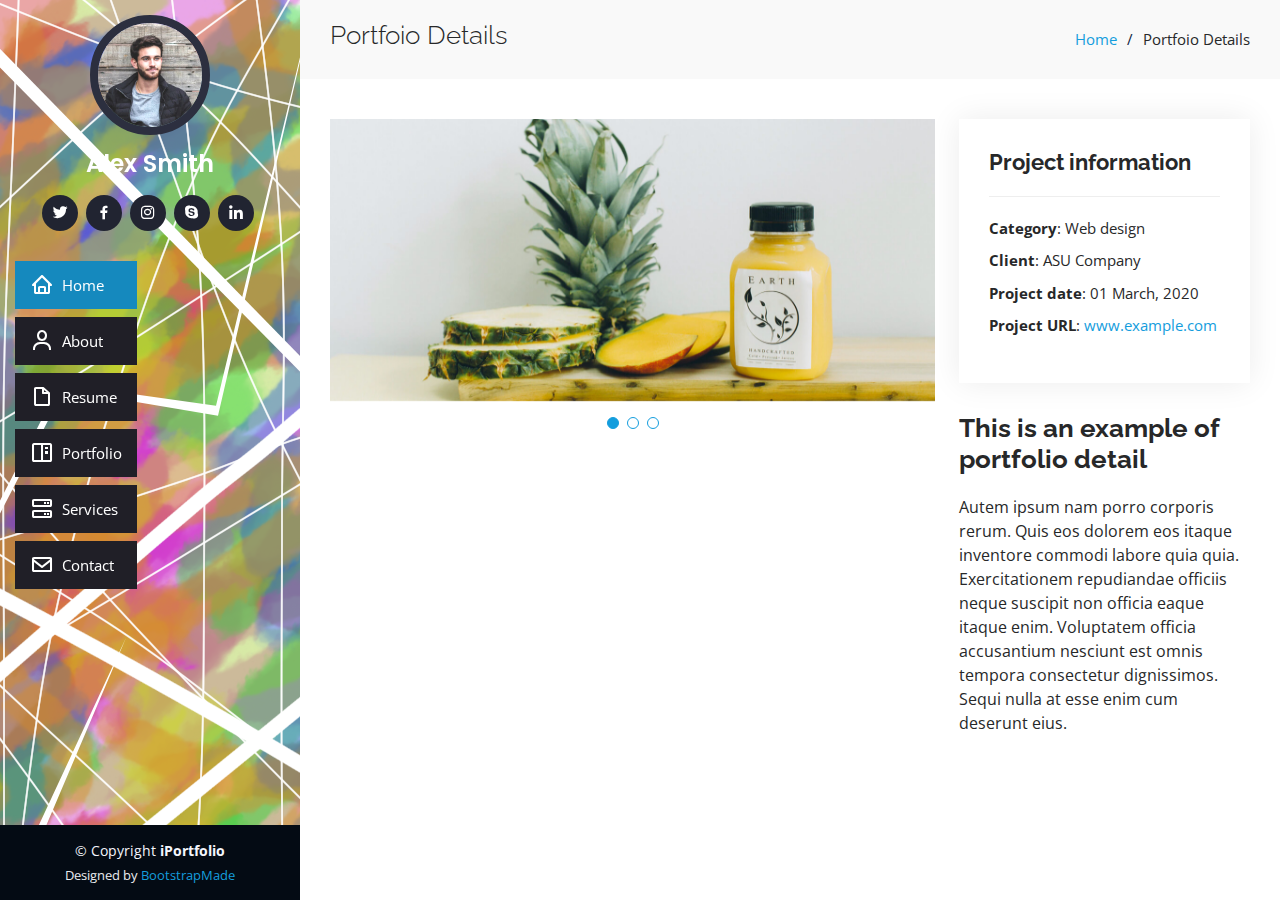
<file: iPortfolio/portfolio-details.html>
<!DOCTYPE html>
<html lang="en">

<head>
  <meta charset="utf-8">
  <meta content="width=device-width, initial-scale=1.0" name="viewport">

  <title>Portfolio Details - iPortfolio Bootstrap Template</title>
  <meta content="" name="description">
  <meta content="" name="keywords">

  <!-- Favicons -->
  <link href="assets/img/favicon.png" rel="icon">
  <link href="assets/img/apple-touch-icon.png" rel="apple-touch-icon">

  <!-- Google Fonts -->
  <link href="https://fonts.googleapis.com/css?family=Open+Sans:300,300i,400,400i,600,600i,700,700i|Raleway:300,300i,400,400i,500,500i,600,600i,700,700i|Poppins:300,300i,400,400i,500,500i,600,600i,700,700i" rel="stylesheet">

  <!-- Vendor CSS Files -->
  <link href="assets/vendor/aos/aos.css" rel="stylesheet">
  <link href="assets/vendor/bootstrap/css/bootstrap.min.css" rel="stylesheet">
  <link href="assets/vendor/bootstrap-icons/bootstrap-icons.css" rel="stylesheet">
  <link href="assets/vendor/boxicons/css/boxicons.min.css" rel="stylesheet">
  <link href="assets/vendor/glightbox/css/glightbox.min.css" rel="stylesheet">
  <link href="assets/vendor/swiper/swiper-bundle.min.css" rel="stylesheet">

  <!-- Template Main CSS File -->
  <link href="assets/css/style.css" rel="stylesheet">

  <!-- =======================================================
  * Template Name: iPortfolio
  * Updated: Sep 18 2023 with Bootstrap v5.3.2
  * Template URL: https://bootstrapmade.com/iportfolio-bootstrap-portfolio-websites-template/
  * Author: BootstrapMade.com
  * License: https://bootstrapmade.com/license/
  ======================================================== -->
</head>

<body>

  <!-- ======= Mobile nav toggle button ======= -->
  <i class="bi bi-list mobile-nav-toggle d-xl-none"></i>

  <!-- ======= Header ======= -->
  <header id="header">
    <div class="d-flex flex-column">

      <div class="profile">
        <img src="assets/img/profile-img.jpg" alt="" class="img-fluid rounded-circle">
        <h1 class="text-light"><a href="index.html">Alex Smith</a></h1>
        <div class="social-links mt-3 text-center">
          <a href="#" class="twitter"><i class="bx bxl-twitter"></i></a>
          <a href="#" class="facebook"><i class="bx bxl-facebook"></i></a>
          <a href="#" class="instagram"><i class="bx bxl-instagram"></i></a>
          <a href="#" class="google-plus"><i class="bx bxl-skype"></i></a>
          <a href="#" class="linkedin"><i class="bx bxl-linkedin"></i></a>
        </div>
      </div>

      <nav id="navbar" class="nav-menu navbar">
        <ul>
          <li><a href="#hero" class="nav-link scrollto active"><i class="bx bx-home"></i> <span>Home</span></a></li>
          <li><a href="#about" class="nav-link scrollto"><i class="bx bx-user"></i> <span>About</span></a></li>
          <li><a href="#resume" class="nav-link scrollto"><i class="bx bx-file-blank"></i> <span>Resume</span></a></li>
          <li><a href="#portfolio" class="nav-link scrollto"><i class="bx bx-book-content"></i> <span>Portfolio</span></a></li>
          <li><a href="#services" class="nav-link scrollto"><i class="bx bx-server"></i> <span>Services</span></a></li>
          <li><a href="#contact" class="nav-link scrollto"><i class="bx bx-envelope"></i> <span>Contact</span></a></li>
        </ul>
      </nav><!-- .nav-menu -->
    </div>
  </header><!-- End Header -->

  <main id="main">

    <!-- ======= Breadcrumbs ======= -->
    <section id="breadcrumbs" class="breadcrumbs">
      <div class="container">

        <div class="d-flex justify-content-between align-items-center">
          <h2>Portfoio Details</h2>
          <ol>
            <li><a href="index.html">Home</a></li>
            <li>Portfoio Details</li>
          </ol>
        </div>

      </div>
    </section><!-- End Breadcrumbs -->

    <!-- ======= Portfolio Details Section ======= -->
    <section id="portfolio-details" class="portfolio-details">
      <div class="container">

        <div class="row gy-4">

          <div class="col-lg-8">
            <div class="portfolio-details-slider swiper">
              <div class="swiper-wrapper align-items-center">

                <div class="swiper-slide">
                  <img src="assets/img/portfolio/portfolio-details-1.jpg" alt="">
                </div>

                <div class="swiper-slide">
                  <img src="assets/img/portfolio/portfolio-details-2.jpg" alt="">
                </div>

                <div class="swiper-slide">
                  <img src="assets/img/portfolio/portfolio-details-3.jpg" alt="">
                </div>

              </div>
              <div class="swiper-pagination"></div>
            </div>
          </div>

          <div class="col-lg-4">
            <div class="portfolio-info">
              <h3>Project information</h3>
              <ul>
                <li><strong>Category</strong>: Web design</li>
                <li><strong>Client</strong>: ASU Company</li>
                <li><strong>Project date</strong>: 01 March, 2020</li>
                <li><strong>Project URL</strong>: <a href="#">www.example.com</a></li>
              </ul>
            </div>
            <div class="portfolio-description">
              <h2>This is an example of portfolio detail</h2>
              <p>
                Autem ipsum nam porro corporis rerum. Quis eos dolorem eos itaque inventore commodi labore quia quia. Exercitationem repudiandae officiis neque suscipit non officia eaque itaque enim. Voluptatem officia accusantium nesciunt est omnis tempora consectetur dignissimos. Sequi nulla at esse enim cum deserunt eius.
              </p>
            </div>
          </div>

        </div>

      </div>
    </section><!-- End Portfolio Details Section -->

  </main><!-- End #main -->

  <!-- ======= Footer ======= -->
  <footer id="footer">
    <div class="container">
      <div class="copyright">
        &copy; Copyright <strong><span>iPortfolio</span></strong>
      </div>
      <div class="credits">
        <!-- All the links in the footer should remain intact. -->
        <!-- You can delete the links only if you purchased the pro version. -->
        <!-- Licensing information: https://bootstrapmade.com/license/ -->
        <!-- Purchase the pro version with working PHP/AJAX contact form: https://bootstrapmade.com/iportfolio-bootstrap-portfolio-websites-template/ -->
        Designed by <a href="https://bootstrapmade.com/">BootstrapMade</a>
      </div>
    </div>
  </footer><!-- End  Footer -->

  <a href="#" class="back-to-top d-flex align-items-center justify-content-center"><i class="bi bi-arrow-up-short"></i></a>

  <!-- Vendor JS Files -->
  <script src="assets/vendor/purecounter/purecounter_vanilla.js"></script>
  <script src="assets/vendor/aos/aos.js"></script>
  <script src="assets/vendor/bootstrap/js/bootstrap.bundle.min.js"></script>
  <script src="assets/vendor/glightbox/js/glightbox.min.js"></script>
  <script src="assets/vendor/isotope-layout/isotope.pkgd.min.js"></script>
  <script src="assets/vendor/swiper/swiper-bundle.min.js"></script>
  <script src="assets/vendor/typed.js/typed.umd.js"></script>
  <script src="assets/vendor/waypoints/noframework.waypoints.js"></script>
  <script src="assets/vendor/php-email-form/validate.js"></script>

  <!-- Template Main JS File -->
  <script src="assets/js/main.js"></script>

</body>

</html>
</file>
<file: style.css>
h3 {
    color: rgb(126, 84, 30);
}

#aqua{
    color: rgb(71, 71, 124);
    font-family: Verdana, Geneva, Tahoma, sans-serif;
    font-size: 30px;
}

.blue {
    color: rgb(71, 71, 124);
    font-family: Verdana, Geneva, Tahoma, sans-serif;
    font-size: 30px;
}

#info {
    color: rgb(42, 24, 51);
    font-family: Verdana, Geneva, Tahoma, sans-serif;
    font-size: 30px;
}
.butt {
    color: white;
    background-color: olivedrab;
}
/*}
.italic {
    font-style: italic;
}
/*.image {
    border: 6px rgb(39, 29, 29) dotted;
    padding: 5px;
}
.image:hover {
    border: 10px lightcoral solid;
}
</file>
<file: flexbox.css>
body {

    margin: 0px;
}
.container {
   display: flex;
  flex-direction: column;
   
}

.navbar {
    display: flex;
    justify-content: flex-end;

}

a {
    margin: 10px;
}

.link {
    padding-top: 10px;
    padding-right: 20px;
}

.main {
    margin-top: 100px;
    display: flex;
    flex-direction: column;
    align-items: center;

}

img {
    height: auto;
    width: 300px;
    margin: 10px;
}

.search-box {
    width: 300px;
    padding: 12px;
    border: 1px solid grey;
    background-color: blanchedalmond;
    border-radius: 24px;
    margin: 10px;
}
.searchbutton {
    padding: 8px 20px;
    border: none;
    background-color: aquamarine;
    border-radius: 15px;
    cursor: pointer;

}
</file>
<file: iPortfolio/assets/css/style.css>
/**
* Template Name: iPortfolio
* Updated: Sep 18 2023 with Bootstrap v5.3.2
* Template URL: https://bootstrapmade.com/iportfolio-bootstrap-portfolio-websites-template/
* Author: BootstrapMade.com
* License: https://bootstrapmade.com/license/
*/

/*--------------------------------------------------------------
# General
--------------------------------------------------------------*/
body {
  font-family: "Open Sans", sans-serif;
  color: #272829;
}

a {
  color: #149ddd;
  text-decoration: none;
}

a:hover {
  color: #37b3ed;
  text-decoration: none;
}

h1,
h2,
h3,
h4,
h5,
h6 {
  font-family: "Raleway", sans-serif;
}

/*--------------------------------------------------------------
# Back to top button
--------------------------------------------------------------*/
.back-to-top {
  position: fixed;
  visibility: hidden;
  opacity: 0;
  right: 15px;
  bottom: 15px;
  z-index: 996;
  background: #149ddd;
  width: 40px;
  height: 40px;
  border-radius: 50px;
  transition: all 0.4s;
}

.back-to-top i {
  font-size: 28px;
  color: #fff;
  line-height: 0;
}

.back-to-top:hover {
  background: #2eafec;
  color: #fff;
}

.back-to-top.active {
  visibility: visible;
  opacity: 1;
}

/*--------------------------------------------------------------
# Header
--------------------------------------------------------------*/
#header {
  position: fixed;
  top: 0;
  left: 0;
  bottom: 0;
  width: 300px;
  transition: all ease-in-out 0.5s;
  z-index: 9997;
  transition: all 0.5s;
  padding: 0 15px;
  background-image: url("../img/headerback.png");
  background-position: top center;
  

  
  overflow-y: auto;
}


#header .profile img {
  margin: 15px auto;
  display: block;
  width: 120px;
  border: 8px solid #2c2f3f;
}

#header .profile h1 {
  font-size: 24px;
  margin: 0;
  padding: 0;
  font-weight: 600;
  -moz-text-align-last: center;
  text-align-last: center;
  font-family: "Poppins", sans-serif;
}

#header .profile h1 a,
#header .profile h1 a:hover {
  color: #fff;
  text-decoration: none;
}

#header .profile .social-links a {
  font-size: 18px;
  display: inline-block;
  background: #212431;
  color: #fff;
  line-height: 1;
  padding: 8px 0;
  margin-right: 4px;
  border-radius: 50%;
  text-align: center;
  width: 36px;
  height: 36px;
  transition: 0.3s;
}

#header .profile .social-links a:hover {
  background:  #149ddd;
  color: #fff;
  text-decoration: none;
}

#main {
  margin-left: 300px;
}

.container,
.container-fluid {
  padding-left: 30px;
  padding-right: 30px;
}

@media (max-width: 1199px) {
  #header {
    left: -300px;
  }

  #main {
    margin-left: 0;
  }

  .container,
  .container-fluid {
    padding-left: 12px;
    padding-right: 12px;
  }
}

/*--------------------------------------------------------------
# Navigation Menu
--------------------------------------------------------------*/
/* Desktop Navigation */
.nav-menu {
  padding: 30px 0 0 0;
}

.nav-menu * {
  margin: 0;
  padding: 0;
  list-style: none;
}

.nav-menu>ul>li {
  position: relative;
  white-space: nowrap;
}

.nav-menu a,
.nav-menu a:focus {
  display: flex;
  align-items: center;
  color: #ffffff;
  padding: 12px 15px;
  margin-bottom: 8px;
  transition: 0.3s;
  font-size: 15px;
  background-color: rgb(32, 31, 39);

}

.nav-menu a i,
.nav-menu a:focus i {
  font-size: 24px;
  padding-right: 8px;
  color: #ffffff;
}

.nav-menu a:hover,
.nav-menu .active,
.nav-menu .active:focus,
.nav-menu li:hover>a {
  text-decoration: none;
  color: #fff;
  background-color: #1589be;
}

.nav-menu a:hover i,
.nav-menu .active i,
.nav-menu .active:focus i,
.nav-menu li:hover>a i {
  color: #ffffff;
}

/* Mobile Navigation */
.mobile-nav-toggle {
  position: fixed;
  right: 15px;
  top: 15px;
  z-index: 9998;
  border: 0;
  font-size: 24px;
  transition: all 0.4s;
  outline: none !important;
  background-color: #149ddd;
  color: #fff;
  width: 40px;
  height: 40px;
  display: inline-flex;
  align-items: center;
  justify-content: center;
  line-height: 0;
  border-radius: 50px;
  cursor: pointer;
}

.mobile-nav-active {
  overflow: hidden;
}

.mobile-nav-active #header {
  left: 0;
}

/*--------------------------------------------------------------
# Hero Section
--------------------------------------------------------------*/
#hero {
  width: 100%;
  height: 100vh;
  background: url("../img/mybg2.jpg") ;
  background-size: cover;
}

#hero:before {
  content: "";
  background: rgba(5, 13, 24, 0.3);
  position: absolute;
  bottom: 0;
  top: 0;
  left: 0;
  right: 0;
  z-index: 1;
}

#hero .hero-container {
  position: relative;
  z-index: 2;
  min-width: 300px;
}

#hero h1 {
  margin: 0 0 10px 0;
  font-size: 64px;
  font-weight: 700;
  line-height: 56px;
  color: #fff;
}

#hero p {
  color: #fff;
  margin-bottom: 50px;
  font-size: 26px;
  font-family: "Poppins", sans-serif;
}

#hero p span {
  color: #fff;
  padding-bottom: 4px;
  letter-spacing: 1px;
  border-bottom: 3px solid #149ddd;
}

@media (min-width: 1024px) {
  #hero {
    background-attachment: fixed;
  }
}

@media (max-width: 768px) {
  #hero h1 {
    font-size: 28px;
    line-height: 36px;
  }

  #hero h2 {
    font-size: 18px;
    line-height: 24px;
    margin-bottom: 30px;
  }
}

/*--------------------------------------------------------------
# Sections General
--------------------------------------------------------------*/
section {
  padding: 60px 0;
  overflow: hidden;
}

.section-bg {
  background: #f5f8fd;
}

.section-title {
  padding-bottom: 30px;
}

.section-title h2 {
  font-size: 32px;
  font-weight: bold;
  margin-bottom: 20px;
  padding-bottom: 20px;
  position: relative;
  color: #173b6c;
}

.section-title h2::after {
  content: "";
  position: absolute;
  display: block;
  width: 50px;
  height: 3px;
  background: #149ddd;
  bottom: 0;
  left: 0;
}

.section-title p {
  margin-bottom: 0;
}

/*--------------------------------------------------------------
# About
--------------------------------------------------------------*/
.about .content h3 {
  font-weight: 700;
  font-size: 26px;
  color: #173b6c;
}

.about .content ul {
  list-style: none;
  padding: 0;
}

.about .content ul li {
  margin-bottom: 20px;
  display: flex;
  align-items: center;
}

.about .content ul strong {
  margin-right: 10px;
}

.about .content ul i {
  font-size: 16px;
  margin-right: 5px;
  color: #149ddd;
  line-height: 0;
}

.about .content p:last-child {
  margin-bottom: 0;
}

/*--------------------------------------------------------------
# Facts
--------------------------------------------------------------*/
.facts {
  padding-bottom: 30px;
}

.facts .count-box {
  padding: 30px;
  width: 100%;
}

.facts .count-box i {
  display: block;
  font-size: 44px;
  color: #149ddd;
  float: left;
  line-height: 0;
}

.facts .count-box span {
  font-size: 48px;
  line-height: 40px;
  display: block;
  font-weight: 700;
  color: #050d18;
  margin-left: 60px;
}

.facts .count-box p {
  padding: 15px 0 0 0;
  margin: 0 0 0 60px;
  font-family: "Raleway", sans-serif;
  font-size: 14px;
  color: #122f57;
}

.facts .count-box a {
  font-weight: 600;
  display: block;
  margin-top: 20px;
  color: #122f57;
  font-size: 15px;
  font-family: "Poppins", sans-serif;
  transition: ease-in-out 0.3s;
}

.facts .count-box a:hover {
  color: #1f5297;
}

/*--------------------------------------------------------------
# Akills
--------------------------------------------------------------*/
.skills .progress {
  height: 60px;
  display: block;
  background: none;
  border-radius: 0;
}

.skills .progress .skill {
  padding: 0;
  margin: 0 0 6px 0;
  text-transform: uppercase;
  display: block;
  font-weight: 600;
  font-family: "Poppins", sans-serif;
  color: #050d18;
}

.skills .progress .skill .val {
  float: right;
  font-style: normal;
}

.skills .progress-bar-wrap {
  background: #dce8f8;
  height: 10px;
}

.skills .progress-bar {
  width: 1px;
  height: 10px;
  transition: 0.9s;
  background-color: #149ddd;
}

/*--------------------------------------------------------------
# Resume
--------------------------------------------------------------*/
.resume .resume-title {
  font-size: 26px;
  font-weight: 700;
  margin-top: 20px;
  margin-bottom: 20px;
  color: #050d18;
}

.resume .resume-item {
  padding: 0 0 20px 20px;
  margin-top: -2px;
  border-left: 2px solid #1f5297;
  position: relative;
}

.resume .resume-item h4 {
  line-height: 18px;
  font-size: 18px;
  font-weight: 600;
  text-transform: uppercase;
  font-family: "Poppins", sans-serif;
  color: #050d18;
  margin-bottom: 10px;
}

.resume .resume-item h5 {
  font-size: 16px;
  background: #e4edf9;
  padding: 5px 15px;
  display: inline-block;
  font-weight: 600;
  margin-bottom: 10px;
}

.resume .resume-item ul {
  padding-left: 20px;
}

.resume .resume-item ul li {
  padding-bottom: 10px;
}

.resume .resume-item:last-child {
  padding-bottom: 0;
}

.resume .resume-item::before {
  content: "";
  position: absolute;
  width: 16px;
  height: 16px;
  border-radius: 50px;
  left: -9px;
  top: 0;
  background: #fff;
  border: 2px solid #1f5297;
}

/*--------------------------------------------------------------
# Portfolio
--------------------------------------------------------------*/
.portfolio .portfolio-item {
  margin-bottom: 30px;
}

.portfolio #portfolio-flters {
  padding: 0;
  margin: 0 auto 35px auto;
  list-style: none;
  text-align: center;
  background: #fff;
  border-radius: 50px;
  padding: 2px 15px;
}

.portfolio #portfolio-flters li {
  cursor: pointer;
  display: inline-block;
  padding: 10px 15px 8px 15px;
  font-size: 14px;
  font-weight: 600;
  line-height: 1;
  text-transform: uppercase;
  color: #272829;
  margin-bottom: 5px;
  transition: all 0.3s ease-in-out;
}

.portfolio #portfolio-flters li:hover,
.portfolio #portfolio-flters li.filter-active {
  color: #149ddd;
}

.portfolio #portfolio-flters li:last-child {
  margin-right: 0;
}

.portfolio .portfolio-wrap {
  transition: 0.3s;
  position: relative;
  overflow: hidden;
  z-index: 1;
}

.portfolio .portfolio-wrap::before {
  content: "";
  background: rgba(255, 255, 255, 0.5);
  position: absolute;
  left: 0;
  right: 0;
  top: 0;
  bottom: 0;
  transition: all ease-in-out 0.3s;
  z-index: 2;
  opacity: 0;
}

.portfolio .portfolio-wrap .portfolio-links {
  opacity: 1;
  left: 0;
  right: 0;
  bottom: -60px;
  z-index: 3;
  position: absolute;
  transition: all ease-in-out 0.3s;
  display: flex;
  justify-content: center;
}

.portfolio .portfolio-wrap .portfolio-links a {
  color: #fff;
  font-size: 28px;
  text-align: center;
  background: rgba(20, 157, 221, 0.75);
  transition: 0.3s;
  width: 50%;
}

.portfolio .portfolio-wrap .portfolio-links a:hover {
  background: rgba(20, 157, 221, 0.95);
}

.portfolio .portfolio-wrap .portfolio-links a+a {
  border-left: 1px solid #37b3ed;
}

.portfolio .portfolio-wrap:hover::before {
  top: 0;
  left: 0;
  right: 0;
  bottom: 0;
  opacity: 1;
}

.portfolio .portfolio-wrap:hover .portfolio-links {
  opacity: 1;
  bottom: 0;
}

/*--------------------------------------------------------------
# Portfolio Details
--------------------------------------------------------------*/
.portfolio-details {
  padding-top: 40px;
}

.portfolio-details .portfolio-details-slider img {
  width: 100%;
}

.portfolio-details .portfolio-details-slider .swiper-pagination {
  margin-top: 20px;
  position: relative;
}

.portfolio-details .portfolio-details-slider .swiper-pagination .swiper-pagination-bullet {
  width: 12px;
  height: 12px;
  background-color: #fff;
  opacity: 1;
  border: 1px solid #149ddd;
}

.portfolio-details .portfolio-details-slider .swiper-pagination .swiper-pagination-bullet-active {
  background-color: #149ddd;
}

.portfolio-details .portfolio-info {
  padding: 30px;
  box-shadow: 0px 0 30px rgba(5, 13, 24, 0.08);
}

.portfolio-details .portfolio-info h3 {
  font-size: 22px;
  font-weight: 700;
  margin-bottom: 20px;
  padding-bottom: 20px;
  border-bottom: 1px solid #eee;
}

.portfolio-details .portfolio-info ul {
  list-style: none;
  padding: 0;
  font-size: 15px;
}

.portfolio-details .portfolio-info ul li+li {
  margin-top: 10px;
}

.portfolio-details .portfolio-description {
  padding-top: 30px;
}

.portfolio-details .portfolio-description h2 {
  font-size: 26px;
  font-weight: 700;
  margin-bottom: 20px;
}

.portfolio-details .portfolio-description p {
  padding: 0;
}

/*--------------------------------------------------------------
# Services
--------------------------------------------------------------*/
.services .icon-box {
  margin-bottom: 20px;
}

.services .icon {
  float: left;
  display: flex;
  align-items: center;
  justify-content: center;
  width: 54px;
  height: 54px;
  background: #149ddd;
  border-radius: 50%;
  transition: 0.5s;
  border: 1px solid #149ddd;
}

.services .icon i {
  color: #fff;
  font-size: 24px;
  line-height: 0;
}

.services .icon-box:hover .icon {
  background: #fff;
}

.services .icon-box:hover .icon i {
  color: #149ddd;
}

.services .title {
  margin-left: 80px;
  font-weight: 700;
  margin-bottom: 15px;
  font-size: 18px;
}

.services .title a {
  color: #343a40;
}

.services .title a:hover {
  color: #149ddd;
}

.services .description {
  margin-left: 80px;
  line-height: 24px;
  font-size: 14px;
}

/*--------------------------------------------------------------
# Testimonials
--------------------------------------------------------------*/
.testimonials .testimonials-carousel,
.testimonials .testimonials-slider {
  overflow: hidden;
}

.testimonials .testimonial-item {
  box-sizing: content-box;
  text-align: center;
  min-height: 320px;
}

.testimonials .testimonial-item .testimonial-img {
  width: 90px;
  border-radius: 50%;
  margin: 0 auto;
}

.testimonials .testimonial-item h3 {
  font-size: 18px;
  font-weight: bold;
  margin: 10px 0 5px 0;
  color: #111;
}

.testimonials .testimonial-item h4 {
  font-size: 14px;
  color: #999;
  margin: 0;
}

.testimonials .testimonial-item .quote-icon-left,
.testimonials .testimonial-item .quote-icon-right {
  color: #c3e8fa;
  font-size: 26px;
}

.testimonials .testimonial-item .quote-icon-left {
  display: inline-block;
  left: -5px;
  position: relative;
}

.testimonials .testimonial-item .quote-icon-right {
  display: inline-block;
  right: -5px;
  position: relative;
  top: 10px;
}

.testimonials .testimonial-item p {
  font-style: italic;
  margin: 0 15px 15px 15px;
  padding: 20px;
  background: #fff;
  position: relative;
  margin-bottom: 35px;
  border-radius: 6px;
  box-shadow: 0px 2px 15px rgba(0, 0, 0, 0.1);
}

.testimonials .testimonial-item p::after {
  content: "";
  width: 0;
  height: 0;
  border-top: 20px solid #fff;
  border-right: 20px solid transparent;
  border-left: 20px solid transparent;
  position: absolute;
  bottom: -20px;
  left: calc(50% - 20px);
}

.testimonials .swiper-pagination {
  margin-top: 20px;
  position: relative;
}

.testimonials .swiper-pagination .swiper-pagination-bullet {
  width: 12px;
  height: 12px;
  background-color: #fff;
  opacity: 1;
  border: 1px solid #149ddd;
}

.testimonials .swiper-pagination .swiper-pagination-bullet-active {
  background-color: #149ddd;
}

/*--------------------------------------------------------------
# Contact
--------------------------------------------------------------*/
.contact {
  padding-bottom: 130px;
}

.contact .info {
  padding: 30px;
  background: #fff;
  width: 100%;
  box-shadow: 0 0 24px 0 rgba(0, 0, 0, 0.12);
}

.contact .info i {
  font-size: 20px;
  color: #149ddd;
  float: left;
  width: 44px;
  height: 44px;
  background: #dff3fc;
  display: flex;
  justify-content: center;
  align-items: center;
  border-radius: 50px;
  transition: all 0.3s ease-in-out;
}

.contact .info h4 {
  padding: 0 0 0 60px;
  font-size: 22px;
  font-weight: 600;
  margin-bottom: 5px;
  color: #050d18;
}

.contact .info p {
  padding: 0 0 10px 60px;
  margin-bottom: 20px;
  font-size: 14px;
  color: #173b6c;
}

.contact .info .email p {
  padding-top: 5px;
}

.contact .info .social-links {
  padding-left: 60px;
}

.contact .info .social-links a {
  font-size: 18px;
  display: inline-block;
  background: #333;
  color: #fff;
  line-height: 1;
  padding: 8px 0;
  border-radius: 50%;
  text-align: center;
  width: 36px;
  height: 36px;
  transition: 0.3s;
  margin-right: 10px;
}

.contact .info .social-links a:hover {
  background: #149ddd;
  color: #fff;
}

.contact .info .email:hover i,
.contact .info .address:hover i,
.contact .info .phone:hover i {
  background: #149ddd;
  color: #fff;
}

.contact .php-email-form {
  width: 100%;
  padding: 30px;
  background: #fff;
  box-shadow: 0 0 24px 0 rgba(0, 0, 0, 0.12);
}

.contact .php-email-form .form-group {
  padding-bottom: 8px;
}

.contact .php-email-form .validate {
  display: none;
  color: red;
  margin: 0 0 15px 0;
  font-weight: 400;
  font-size: 13px;
}

.contact .php-email-form .error-message {
  display: none;
  color: #fff;
  background: #ed3c0d;
  text-align: left;
  padding: 15px;
  font-weight: 600;
}

.contact .php-email-form .error-message br+br {
  margin-top: 25px;
}

.contact .php-email-form .sent-message {
  display: none;
  color: #fff;
  background: #18d26e;
  text-align: center;
  padding: 15px;
  font-weight: 600;
}

.contact .php-email-form .loading {
  display: none;
  background: #fff;
  text-align: center;
  padding: 15px;
}

.contact .php-email-form .loading:before {
  content: "";
  display: inline-block;
  border-radius: 50%;
  width: 24px;
  height: 24px;
  margin: 0 10px -6px 0;
  border: 3px solid #18d26e;
  border-top-color: #eee;
  animation: animate-loading 1s linear infinite;
}

.contact .php-email-form .form-group {
  margin-bottom: 15px;
}

.contact .php-email-form label {
  padding-bottom: 8px;
}

.contact .php-email-form input,
.contact .php-email-form textarea {
  border-radius: 0;
  box-shadow: none;
  font-size: 14px;
}

.contact .php-email-form input {
  height: 44px;
}

.contact .php-email-form textarea {
  padding: 10px 15px;
}

.contact .php-email-form button[type=submit] {
  background: #149ddd;
  border: 0;
  padding: 10px 24px;
  color: #fff;
  transition: 0.4s;
  border-radius: 4px;
}

.contact .php-email-form button[type=submit]:hover {
  background: #37b3ed;
}

@keyframes animate-loading {
  0% {
    transform: rotate(0deg);
  }

  100% {
    transform: rotate(360deg);
  }
}

/*--------------------------------------------------------------
# Breadcrumbs
--------------------------------------------------------------*/
.breadcrumbs {
  padding: 20px 0;
  background: #f9f9f9;
}

.breadcrumbs h2 {
  font-size: 26px;
  font-weight: 300;
}

.breadcrumbs ol {
  display: flex;
  flex-wrap: wrap;
  list-style: none;
  padding: 0;
  margin: 0;
  font-size: 15px;
}

.breadcrumbs ol li+li {
  padding-left: 10px;
}

.breadcrumbs ol li+li::before {
  display: inline-block;
  padding-right: 10px;
  color: #0e2442;
  content: "/";
}

@media (max-width: 768px) {
  .breadcrumbs .d-flex {
    display: block !important;
  }

  .breadcrumbs ol {
    display: block;
  }

  .breadcrumbs ol li {
    display: inline-block;
  }
}

/*--------------------------------------------------------------
# Footer
--------------------------------------------------------------*/
#footer {
  padding: 15px;
  color: #f4f6fd;
  font-size: 14px;
  position: fixed;
  left: 0;
  bottom: 0;
  width: 300px;
  z-index: 9999;
  background: #040b14;
}

#footer .copyright {
  text-align: center;
}

#footer .credits {
  padding-top: 5px;
  text-align: center;
  font-size: 13px;
  color: #eaebf0;
}

@media (max-width: 1199px) {
  #footer {
    position: static;
    width: auto;
    padding-right: 20px 15px;
  }
}
</file>
